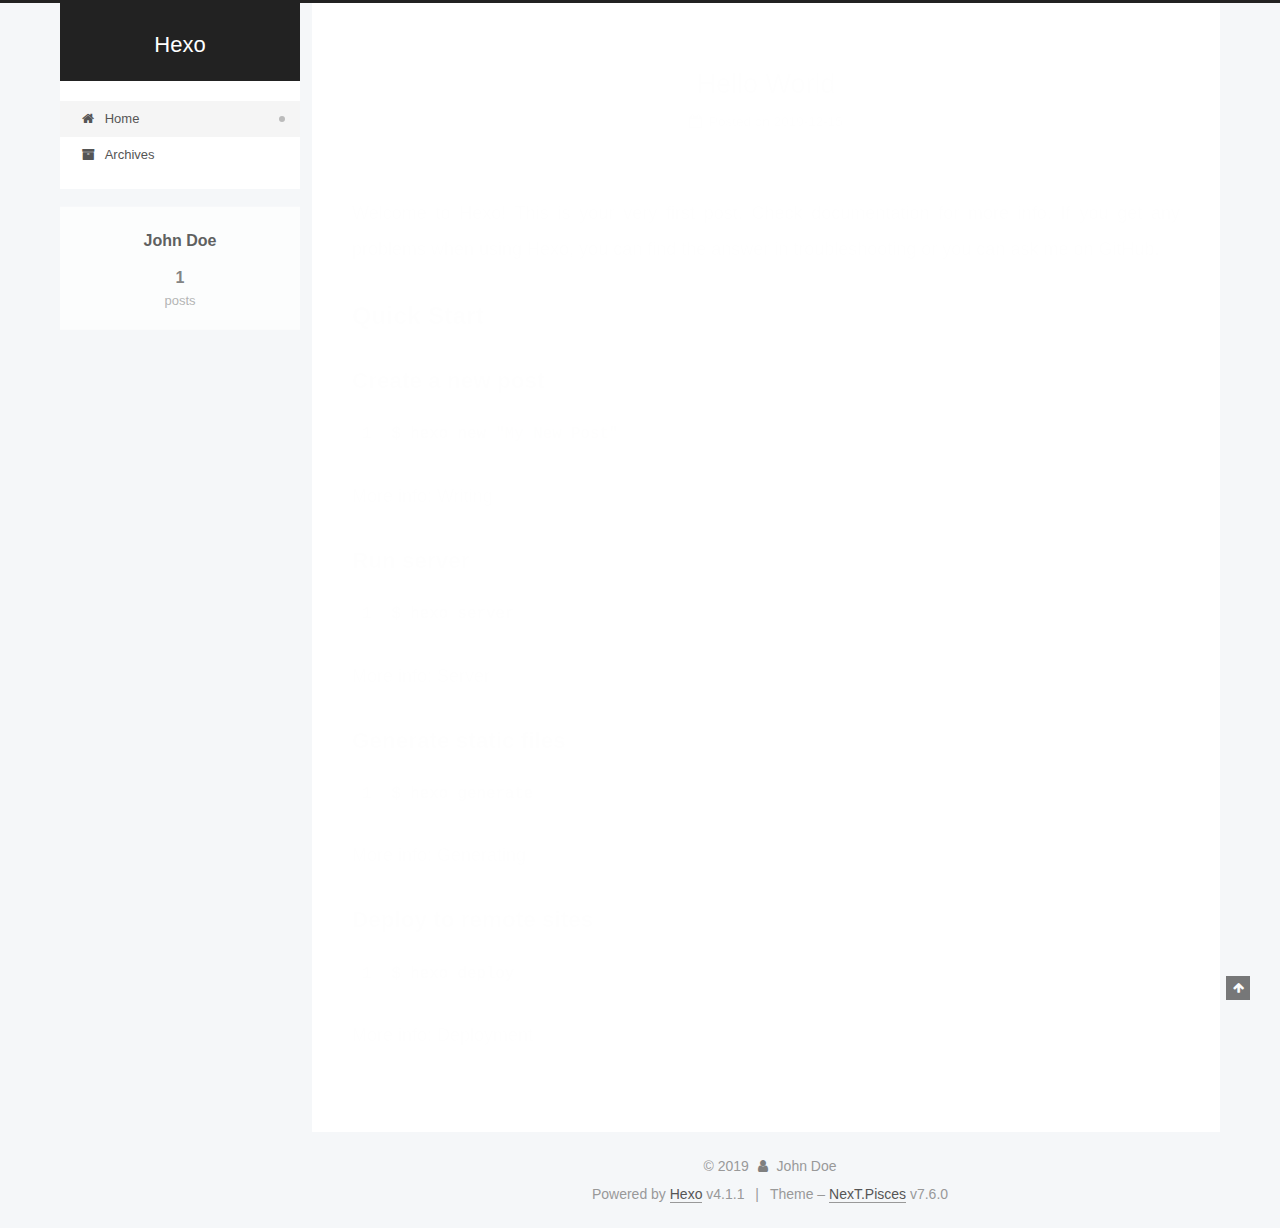
<file: index.html>
<!DOCTYPE html>
<html lang="en">
<head>
  <meta charset="UTF-8">
<meta name="viewport" content="width=device-width, initial-scale=1, maximum-scale=2">
<meta name="theme-color" content="#222">
<meta name="generator" content="Hexo 4.1.1">
  <link rel="apple-touch-icon" sizes="180x180" href="/images/apple-touch-icon-next.png">
  <link rel="icon" type="image/png" sizes="32x32" href="/images/favicon-32x32-next.png">
  <link rel="icon" type="image/png" sizes="16x16" href="/images/favicon-16x16-next.png">
  <link rel="mask-icon" href="/images/logo.svg" color="#222">

<link rel="stylesheet" href="/css/main.css">


<link rel="stylesheet" href="/lib/font-awesome/css/font-awesome.min.css">


<script id="hexo-configurations">
  var NexT = window.NexT || {};
  var CONFIG = {
    hostname: new URL('http://yoursite.com').hostname,
    root: '/',
    scheme: 'Pisces',
    version: '7.6.0',
    exturl: false,
    sidebar: {"position":"left","display":"post","padding":18,"offset":12,"onmobile":false},
    copycode: {"enable":false,"show_result":false,"style":null},
    back2top: {"enable":true,"sidebar":false,"scrollpercent":false},
    bookmark: {"enable":false,"color":"#222","save":"auto"},
    fancybox: false,
    mediumzoom: false,
    lazyload: false,
    pangu: false,
    comments: {"style":"tabs","active":null,"storage":true,"lazyload":false,"nav":null},
    algolia: {
      appID: '',
      apiKey: '',
      indexName: '',
      hits: {"per_page":10},
      labels: {"input_placeholder":"Search for Posts","hits_empty":"We didn't find any results for the search: ${query}","hits_stats":"${hits} results found in ${time} ms"}
    },
    localsearch: {"enable":false,"trigger":"auto","top_n_per_article":1,"unescape":false,"preload":false},
    path: '',
    motion: {"enable":true,"async":false,"transition":{"post_block":"fadeIn","post_header":"slideDownIn","post_body":"slideDownIn","coll_header":"slideLeftIn","sidebar":"slideUpIn"}}
  };
</script>

  <meta property="og:type" content="website">
<meta property="og:title" content="Hexo">
<meta property="og:url" content="http:&#x2F;&#x2F;yoursite.com&#x2F;index.html">
<meta property="og:site_name" content="Hexo">
<meta property="og:locale" content="en_US">
<meta property="article:author" content="John Doe">
<meta name="twitter:card" content="summary">

<link rel="canonical" href="http://yoursite.com/">


<script id="page-configurations">
  // https://hexo.io/docs/variables.html
  CONFIG.page = {
    sidebar: "",
    isHome: true,
    isPost: false
  };
</script>

  <title>Hexo</title>
  






  <noscript>
  <style>
  .use-motion .brand,
  .use-motion .menu-item,
  .sidebar-inner,
  .use-motion .post-block,
  .use-motion .pagination,
  .use-motion .comments,
  .use-motion .post-header,
  .use-motion .post-body,
  .use-motion .collection-header { opacity: initial; }

  .use-motion .site-title,
  .use-motion .site-subtitle {
    opacity: initial;
    top: initial;
  }

  .use-motion .logo-line-before i { left: initial; }
  .use-motion .logo-line-after i { right: initial; }
  </style>
</noscript>

</head>

<body itemscope itemtype="http://schema.org/WebPage">
  <div class="container use-motion">
    <div class="headband"></div>

    <header class="header" itemscope itemtype="http://schema.org/WPHeader">
      <div class="header-inner"><div class="site-brand-container">
  <div class="site-meta">

    <div>
      <a href="/" class="brand" rel="start">
        <span class="logo-line-before"><i></i></span>
        <span class="site-title">Hexo</span>
        <span class="logo-line-after"><i></i></span>
      </a>
    </div>
  </div>

  <div class="site-nav-toggle">
    <div class="toggle" aria-label="Toggle navigation bar">
      <span class="toggle-line toggle-line-first"></span>
      <span class="toggle-line toggle-line-middle"></span>
      <span class="toggle-line toggle-line-last"></span>
    </div>
  </div>
</div>


<nav class="site-nav">
  
  <ul id="menu" class="menu">
        <li class="menu-item menu-item-home">

    <a href="/" rel="section"><i class="fa fa-fw fa-home"></i>Home</a>

  </li>
        <li class="menu-item menu-item-archives">

    <a href="/archives/" rel="section"><i class="fa fa-fw fa-archive"></i>Archives</a>

  </li>
  </ul>

</nav>
</div>
    </header>

    
  <div class="back-to-top">
    <i class="fa fa-arrow-up"></i>
    <span>0%</span>
  </div>


    <main class="main">
      <div class="main-inner">
        <div class="content-wrap">
          

          <div class="content">
            

  <div class="posts-expand">
        
  
  
  <article itemscope itemtype="http://schema.org/Article" class="post-block home" lang="en">
    <link itemprop="mainEntityOfPage" href="http://yoursite.com/2019/12/15/hello-world/">

    <span hidden itemprop="author" itemscope itemtype="http://schema.org/Person">
      <meta itemprop="image" content="/images/avatar.gif">
      <meta itemprop="name" content="John Doe">
      <meta itemprop="description" content="">
    </span>

    <span hidden itemprop="publisher" itemscope itemtype="http://schema.org/Organization">
      <meta itemprop="name" content="Hexo">
    </span>
      <header class="post-header">
        <h1 class="post-title" itemprop="name headline">
          
            <a href="/2019/12/15/hello-world/" class="post-title-link" itemprop="url">Hello World</a>
        </h1>

        <div class="post-meta">
            <span class="post-meta-item">
              <span class="post-meta-item-icon">
                <i class="fa fa-calendar-o"></i>
              </span>
              <span class="post-meta-item-text">Posted on</span>

              <time title="Created: 2019-12-15 15:31:29" itemprop="dateCreated datePublished" datetime="2019-12-15T15:31:29+08:00">2019-12-15</time>
            </span>

          

        </div>
      </header>

    
    
    
    <div class="post-body" itemprop="articleBody">

      
          <p>Welcome to <a href="https://hexo.io/" target="_blank" rel="noopener">Hexo</a>! This is your very first post. Check <a href="https://hexo.io/docs/" target="_blank" rel="noopener">documentation</a> for more info. If you get any problems when using Hexo, you can find the answer in <a href="https://hexo.io/docs/troubleshooting.html" target="_blank" rel="noopener">troubleshooting</a> or you can ask me on <a href="https://github.com/hexojs/hexo/issues" target="_blank" rel="noopener">GitHub</a>.</p>
<h2 id="Quick-Start"><a href="#Quick-Start" class="headerlink" title="Quick Start"></a>Quick Start</h2><h3 id="Create-a-new-post"><a href="#Create-a-new-post" class="headerlink" title="Create a new post"></a>Create a new post</h3><figure class="highlight bash"><table><tr><td class="gutter"><pre><span class="line">1</span><br></pre></td><td class="code"><pre><span class="line">$ hexo new <span class="string">"My New Post"</span></span><br></pre></td></tr></table></figure>

<p>More info: <a href="https://hexo.io/docs/writing.html" target="_blank" rel="noopener">Writing</a></p>
<h3 id="Run-server"><a href="#Run-server" class="headerlink" title="Run server"></a>Run server</h3><figure class="highlight bash"><table><tr><td class="gutter"><pre><span class="line">1</span><br></pre></td><td class="code"><pre><span class="line">$ hexo server</span><br></pre></td></tr></table></figure>

<p>More info: <a href="https://hexo.io/docs/server.html" target="_blank" rel="noopener">Server</a></p>
<h3 id="Generate-static-files"><a href="#Generate-static-files" class="headerlink" title="Generate static files"></a>Generate static files</h3><figure class="highlight bash"><table><tr><td class="gutter"><pre><span class="line">1</span><br></pre></td><td class="code"><pre><span class="line">$ hexo generate</span><br></pre></td></tr></table></figure>

<p>More info: <a href="https://hexo.io/docs/generating.html" target="_blank" rel="noopener">Generating</a></p>
<h3 id="Deploy-to-remote-sites"><a href="#Deploy-to-remote-sites" class="headerlink" title="Deploy to remote sites"></a>Deploy to remote sites</h3><figure class="highlight bash"><table><tr><td class="gutter"><pre><span class="line">1</span><br></pre></td><td class="code"><pre><span class="line">$ hexo deploy</span><br></pre></td></tr></table></figure>

<p>More info: <a href="https://hexo.io/docs/one-command-deployment.html" target="_blank" rel="noopener">Deployment</a></p>

      
    </div>

    
    
    
      <footer class="post-footer">
        <div class="post-eof"></div>
      </footer>
  </article>
  
  
  

  </div>

  



          </div>
          

<script>
  window.addEventListener('tabs:register', () => {
    let activeClass = CONFIG.comments.activeClass;
    if (CONFIG.comments.storage) {
      activeClass = localStorage.getItem('comments_active') || activeClass;
    }
    if (activeClass) {
      let activeTab = document.querySelector(`a[href="#comment-${activeClass}"]`);
      if (activeTab) {
        activeTab.click();
      }
    }
  });
  if (CONFIG.comments.storage) {
    window.addEventListener('tabs:click', event => {
      if (!event.target.matches('.tabs-comment .tab-content .tab-pane')) return;
      let commentClass = event.target.classList[1];
      localStorage.setItem('comments_active', commentClass);
    });
  }
</script>

        </div>
          
  
  <div class="toggle sidebar-toggle">
    <span class="toggle-line toggle-line-first"></span>
    <span class="toggle-line toggle-line-middle"></span>
    <span class="toggle-line toggle-line-last"></span>
  </div>

  <aside class="sidebar">
    <div class="sidebar-inner">

      <ul class="sidebar-nav motion-element">
        <li class="sidebar-nav-toc">
          Table of Contents
        </li>
        <li class="sidebar-nav-overview">
          Overview
        </li>
      </ul>

      <!--noindex-->
      <div class="post-toc-wrap sidebar-panel">
      </div>
      <!--/noindex-->

      <div class="site-overview-wrap sidebar-panel">
        <div class="site-author motion-element" itemprop="author" itemscope itemtype="http://schema.org/Person">
  <p class="site-author-name" itemprop="name">John Doe</p>
  <div class="site-description" itemprop="description"></div>
</div>
<div class="site-state-wrap motion-element">
  <nav class="site-state">
      <div class="site-state-item site-state-posts">
          <a href="/archives/">
        
          <span class="site-state-item-count">1</span>
          <span class="site-state-item-name">posts</span>
        </a>
      </div>
  </nav>
</div>



      </div>

    </div>
  </aside>
  <div id="sidebar-dimmer"></div>


      </div>
    </main>

    <footer class="footer">
      <div class="footer-inner">
        

<div class="copyright">
  
  &copy; 
  <span itemprop="copyrightYear">2019</span>
  <span class="with-love">
    <i class="fa fa-user"></i>
  </span>
  <span class="author" itemprop="copyrightHolder">John Doe</span>
</div>
  <div class="powered-by">Powered by <a href="https://hexo.io/" class="theme-link" rel="noopener" target="_blank">Hexo</a> v4.1.1
  </div>
  <span class="post-meta-divider">|</span>
  <div class="theme-info">Theme – <a href="https://pisces.theme-next.org/" class="theme-link" rel="noopener" target="_blank">NexT.Pisces</a> v7.6.0
  </div>

        








      </div>
    </footer>
  </div>

  
  <script src="/lib/anime.min.js"></script>
  <script src="/lib/velocity/velocity.min.js"></script>
  <script src="/lib/velocity/velocity.ui.min.js"></script>

<script src="/js/utils.js"></script>

<script src="/js/motion.js"></script>


<script src="/js/schemes/pisces.js"></script>


<script src="/js/next-boot.js"></script>




  















  

  

</body>
</html>
</file>
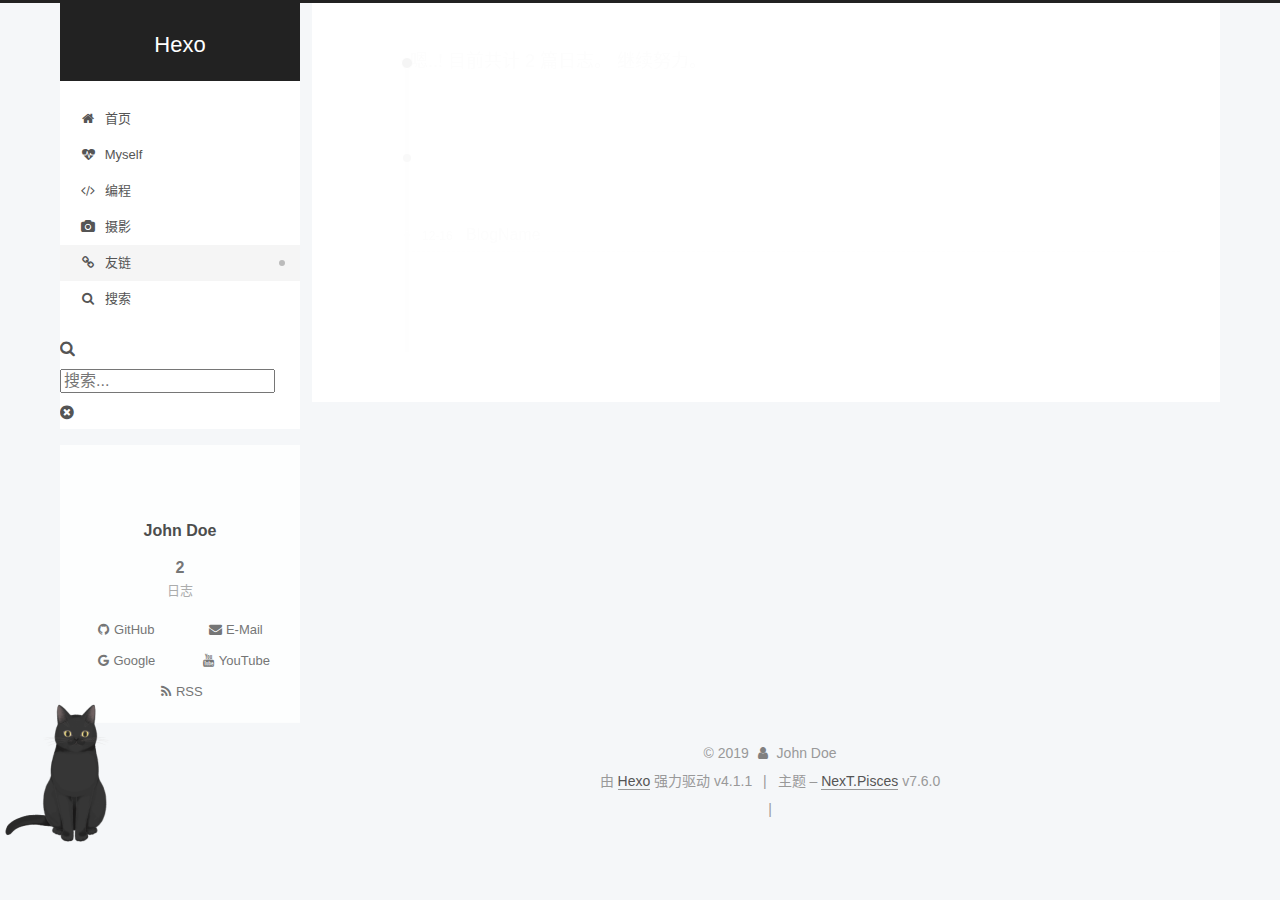
<file: archives/2019/12/index.html>
<!DOCTYPE html>
<html lang="zh-CN">
<head>
  <meta charset="UTF-8">
<meta name="viewport" content="width=device-width, initial-scale=1, maximum-scale=2">
<meta name="theme-color" content="#222">
<meta name="generator" content="Hexo 4.1.1">
  <link rel="apple-touch-icon" sizes="180x180" href="/images/apple-touch-icon-next.png">
  <link rel="icon" type="image/png" sizes="32x32" href="/images/favicon-32x32-next.png">
  <link rel="icon" type="image/png" sizes="16x16" href="/images/favicon-16x16-next.png">
  <link rel="mask-icon" href="/images/logo.svg" color="#222">

<link rel="stylesheet" href="/css/main.css">


<link rel="stylesheet" href="/lib/font-awesome/css/font-awesome.min.css">


<script id="hexo-configurations">
  var NexT = window.NexT || {};
  var CONFIG = {
    hostname: new URL('http://yoursite.com').hostname,
    root: '/',
    scheme: 'Pisces',
    version: '7.6.0',
    exturl: false,
    sidebar: {"position":"left","display":"post","padding":18,"offset":12,"onmobile":false},
    copycode: {"enable":false,"show_result":false,"style":null},
    back2top: {"enable":true,"sidebar":false,"scrollpercent":"ture"},
    bookmark: {"enable":false,"color":"#222","save":"auto"},
    fancybox: false,
    mediumzoom: false,
    lazyload: false,
    pangu: false,
    comments: {"style":"tabs","active":null,"storage":true,"lazyload":false,"nav":null},
    algolia: {
      appID: '',
      apiKey: '',
      indexName: '',
      hits: {"per_page":10},
      labels: {"input_placeholder":"Search for Posts","hits_empty":"We didn't find any results for the search: ${query}","hits_stats":"${hits} results found in ${time} ms"}
    },
    localsearch: {"enable":true,"trigger":"auto","top_n_per_article":1,"unescape":false,"preload":false},
    path: './public/search.xml',
    motion: {"enable":true,"async":false,"transition":{"post_block":"fadeIn","post_header":"slideDownIn","post_body":"slideDownIn","coll_header":"slideLeftIn","sidebar":"slideUpIn"}}
  };
</script>

  <meta property="og:type" content="website">
<meta property="og:title" content="Hexo">
<meta property="og:url" content="http:&#x2F;&#x2F;yoursite.com&#x2F;archives&#x2F;2019&#x2F;12&#x2F;index.html">
<meta property="og:site_name" content="Hexo">
<meta property="og:locale" content="zh_CN">
<meta property="article:author" content="John Doe">
<meta name="twitter:card" content="summary">

<link rel="canonical" href="http://yoursite.com/archives/2019/12/">


<script id="page-configurations">
  // https://hexo.io/docs/variables.html
  CONFIG.page = {
    sidebar: "",
    isHome: false,
    isPost: false
  };
</script>

  <title>归档 | Hexo</title>
  






  <noscript>
  <style>
  .use-motion .brand,
  .use-motion .menu-item,
  .sidebar-inner,
  .use-motion .post-block,
  .use-motion .pagination,
  .use-motion .comments,
  .use-motion .post-header,
  .use-motion .post-body,
  .use-motion .collection-header { opacity: initial; }

  .use-motion .site-title,
  .use-motion .site-subtitle {
    opacity: initial;
    top: initial;
  }

  .use-motion .logo-line-before i { left: initial; }
  .use-motion .logo-line-after i { right: initial; }
  </style>
</noscript>

<link rel="alternate" href="/atom.xml" title="Hexo" type="application/atom+xml">
</head>

<body itemscope itemtype="http://schema.org/WebPage">
  <div class="container use-motion">
    <div class="headband"></div>

    <header class="header" itemscope itemtype="http://schema.org/WPHeader">
      <div class="header-inner"><div class="site-brand-container">
  <div class="site-meta">

    <div>
      <a href="/" class="brand" rel="start">
        <span class="logo-line-before"><i></i></span>
        <span class="site-title">Hexo</span>
        <span class="logo-line-after"><i></i></span>
      </a>
    </div>
  </div>

  <div class="site-nav-toggle">
    <div class="toggle" aria-label="切换导航栏">
      <span class="toggle-line toggle-line-first"></span>
      <span class="toggle-line toggle-line-middle"></span>
      <span class="toggle-line toggle-line-last"></span>
    </div>
  </div>
</div>


<nav class="site-nav">
  
  <ul id="menu" class="menu">
        <li class="menu-item menu-item-home">

    <a href="/" rel="section"><i class="fa fa-fw fa-home"></i>首页</a>

  </li>
        <li class="menu-item menu-item-myself">

    <a href="/Myself/" rel="section"><i class="fa fa-fw fa-heartbeat"></i>Myself</a>

  </li>
        <li class="menu-item menu-item-coding">

    <a href="/tags/" rel="section"><i class="fa fa-fw fa-code"></i>编程</a>

  </li>
        <li class="menu-item menu-item-shoot">

    <a href="/categories/" rel="section"><i class="fa fa-fw fa-camera"></i>摄影</a>

  </li>
        <li class="menu-item menu-item-friend-link">

    <a href="/archives/" rel="section"><i class="fa fa-fw fa-link"></i>友链</a>

  </li>
      <li class="menu-item menu-item-search">
        <a role="button" class="popup-trigger"><i class="fa fa-search fa-fw"></i>搜索
        </a>
      </li>
  </ul>

</nav>
  <div class="site-search">
    <div class="popup search-popup">
    <div class="search-header">
  <span class="search-icon">
    <i class="fa fa-search"></i>
  </span>
  <div class="search-input-container">
    <input autocomplete="off" autocorrect="off" autocapitalize="none"
           placeholder="搜索..." spellcheck="false"
           type="text" id="search-input">
  </div>
  <span class="popup-btn-close">
    <i class="fa fa-times-circle"></i>
  </span>
</div>
<div id="search-result"></div>

</div>
<div class="search-pop-overlay"></div>

  </div>
</div>
    </header>

    
  <div class="back-to-top">
    <i class="fa fa-arrow-up"></i>
    <span>0%</span>
  </div>


    <main class="main">
      <div class="main-inner">
        <div class="content-wrap">
          

          <div class="content">
            

  
  
  
  <div class="post-block">
    <div class="posts-collapse">
      <div class="collection-title">
        <span class="collection-header">嗯..! 目前共计 2 篇日志。 继续努力。</span>
      </div>

      
    <div class="collection-year">
      <h1 class="collection-header">2019</h1>
    </div>

  <article itemscope itemtype="http://schema.org/Article">
    <header class="post-header">

      <div class="post-meta">
        <time itemprop="dateCreated"
              datetime="2019-12-16T10:16:16+08:00"
              content="2019-12-16">
          12-16
        </time>
      </div>

      <h2 class="post-title">
          <a class="post-title-link" href="/2019/12/16/BlogName/" itemprop="url">
            <span itemprop="name">BlogName</span>
          </a>
      </h2>

    </header>
  </article>

  <article itemscope itemtype="http://schema.org/Article">
    <header class="post-header">

      <div class="post-meta">
        <time itemprop="dateCreated"
              datetime="2019-12-15T15:31:29+08:00"
              content="2019-12-15">
          12-15
        </time>
      </div>

      <h2 class="post-title">
          <a class="post-title-link" href="/2019/12/15/hello-world/" itemprop="url">
            <span itemprop="name">Hello World</span>
          </a>
      </h2>

    </header>
  </article>


    </div>
  </div>
  
  
  

  



          </div>
          

<script>
  window.addEventListener('tabs:register', () => {
    let activeClass = CONFIG.comments.activeClass;
    if (CONFIG.comments.storage) {
      activeClass = localStorage.getItem('comments_active') || activeClass;
    }
    if (activeClass) {
      let activeTab = document.querySelector(`a[href="#comment-${activeClass}"]`);
      if (activeTab) {
        activeTab.click();
      }
    }
  });
  if (CONFIG.comments.storage) {
    window.addEventListener('tabs:click', event => {
      if (!event.target.matches('.tabs-comment .tab-content .tab-pane')) return;
      let commentClass = event.target.classList[1];
      localStorage.setItem('comments_active', commentClass);
    });
  }
</script>

        </div>
          
  
  <div class="toggle sidebar-toggle">
    <span class="toggle-line toggle-line-first"></span>
    <span class="toggle-line toggle-line-middle"></span>
    <span class="toggle-line toggle-line-last"></span>
  </div>

  <aside class="sidebar">
    <div class="sidebar-inner">

      <ul class="sidebar-nav motion-element">
        <li class="sidebar-nav-toc">
          文章目录
        </li>
        <li class="sidebar-nav-overview">
          站点概览
        </li>
      </ul>
<iframe frameborder="no" border="0" marginwidth="0" marginheight="0" width=298 height=52 src="//music.163.com/outchain/player?type=0&id=3089484415&auto=1&height=32"></iframe>     <!--noindex-->
      <div class="post-toc-wrap sidebar-panel">
      </div>
      <!--/noindex-->
	  <div class="site-overview-wrap sidebar-panel">
        <div class="site-author motion-element" itemprop="author" itemscope itemtype="http://schema.org/Person">
  <p class="site-author-name" itemprop="name">John Doe</p>
  <div class="site-description" itemprop="description"></div>
</div>
<div class="site-state-wrap motion-element">
  <nav class="site-state">
      <div class="site-state-item site-state-posts">
          <a href="/archives">
          <span class="site-state-item-count">2</span>
          <span class="site-state-item-name">日志</span>
        </a>
      </div>
  </nav>
</div>
  <div class="links-of-author motion-element">
      <span class="links-of-author-item">
        <a href="https://github.com/yourname" title="GitHub → https:&#x2F;&#x2F;github.com&#x2F;yourname" rel="noopener" target="_blank"><i class="fa fa-fw fa-github"></i>GitHub</a>
      </span>
      <span class="links-of-author-item">
        <a href="mailto:yourname@gmail.com" title="E-Mail → mailto:yourname@gmail.com" rel="noopener" target="_blank"><i class="fa fa-fw fa-envelope"></i>E-Mail</a>
      </span>
      <span class="links-of-author-item">
        <a href="https://plus.google.com/yourname" title="Google → https:&#x2F;&#x2F;plus.google.com&#x2F;yourname" rel="noopener" target="_blank"><i class="fa fa-fw fa-google"></i>Google</a>
      </span>
      <span class="links-of-author-item">
        <a href="https://youtube.com/yourname" title="YouTube → https:&#x2F;&#x2F;youtube.com&#x2F;yourname" rel="noopener" target="_blank"><i class="fa fa-fw fa-youtube"></i>YouTube</a>
      </span>
      <span class="links-of-author-item">
        <a href="/atom.xml" title="RSS → &#x2F;atom.xml"><i class="fa fa-fw fa-rss"></i>RSS</a>
      </span>
  </div>



      </div>

    </div>
  </aside>
  <div id="sidebar-dimmer"></div>


      </div>
    </main>

    <footer class="footer">
      <div class="footer-inner">
        

<div class="copyright">
  
  &copy; 
  <span itemprop="copyrightYear">2019</span>
  <span class="with-love">
    <i class="fa fa-user"></i>
  </span>
  <span class="author" itemprop="copyrightHolder">John Doe</span>
</div>
  <div class="powered-by">由 <a href="https://hexo.io/" class="theme-link" rel="noopener" target="_blank">Hexo</a> 强力驱动 v4.1.1
  </div>
  <span class="post-meta-divider">|</span>
  <div class="theme-info">主题 – <a href="https://pisces.theme-next.org/" class="theme-link" rel="noopener" target="_blank">NexT.Pisces</a> v7.6.0
  </div>

        
<div class="busuanzi-count">
  <script async src="https://busuanzi.ibruce.info/busuanzi/2.3/busuanzi.pure.mini.js"></script>
    <span class="post-meta-item" id="busuanzi_container_site_uv" style="display: none;">
      <span class="post-meta-item-icon">
        <i class="fa fa-user"></i>
      </span>
      <span class="site-uv" title="总访客量">
        <span id="busuanzi_value_site_uv"></span>
      </span>
    </span>
    <span class="post-meta-divider">|</span>
    <span class="post-meta-item" id="busuanzi_container_site_pv" style="display: none;">
      <span class="post-meta-item-icon">
        <i class="fa fa-eye"></i>
      </span>
      <span class="site-pv" title="总访问量">
        <span id="busuanzi_value_site_pv"></span>
      </span>
    </span>
</div>








      </div>
    </footer>
  </div>

  
  <script src="/lib/anime.min.js"></script>
  <script src="/lib/velocity/velocity.min.js"></script>
  <script src="/lib/velocity/velocity.ui.min.js"></script>

<script src="/js/utils.js"></script>

<script src="/js/motion.js"></script>


<script src="/js/schemes/pisces.js"></script>


<script src="/js/next-boot.js"></script>




  




  
<script src="/js/local-search.js"></script>













  

  

<script src="/live2dw/lib/L2Dwidget.min.js?094cbace49a39548bed64abff5988b05"></script><script>L2Dwidget.init({"pluginRootPath":"live2dw/","pluginJsPath":"lib/","pluginModelPath":"assets/","tagMode":false,"debug":false,"model":{"jsonPath":"/live2dw/assets/hijiki.model.json"},"display":{"position":"left","width":150,"height":300},"mobile":{"show":true,"scale":0.5},"react":{"opacityDefault":0.7,"opacityOnHover":0.8},"log":false});</script></body>
</html>
</file>
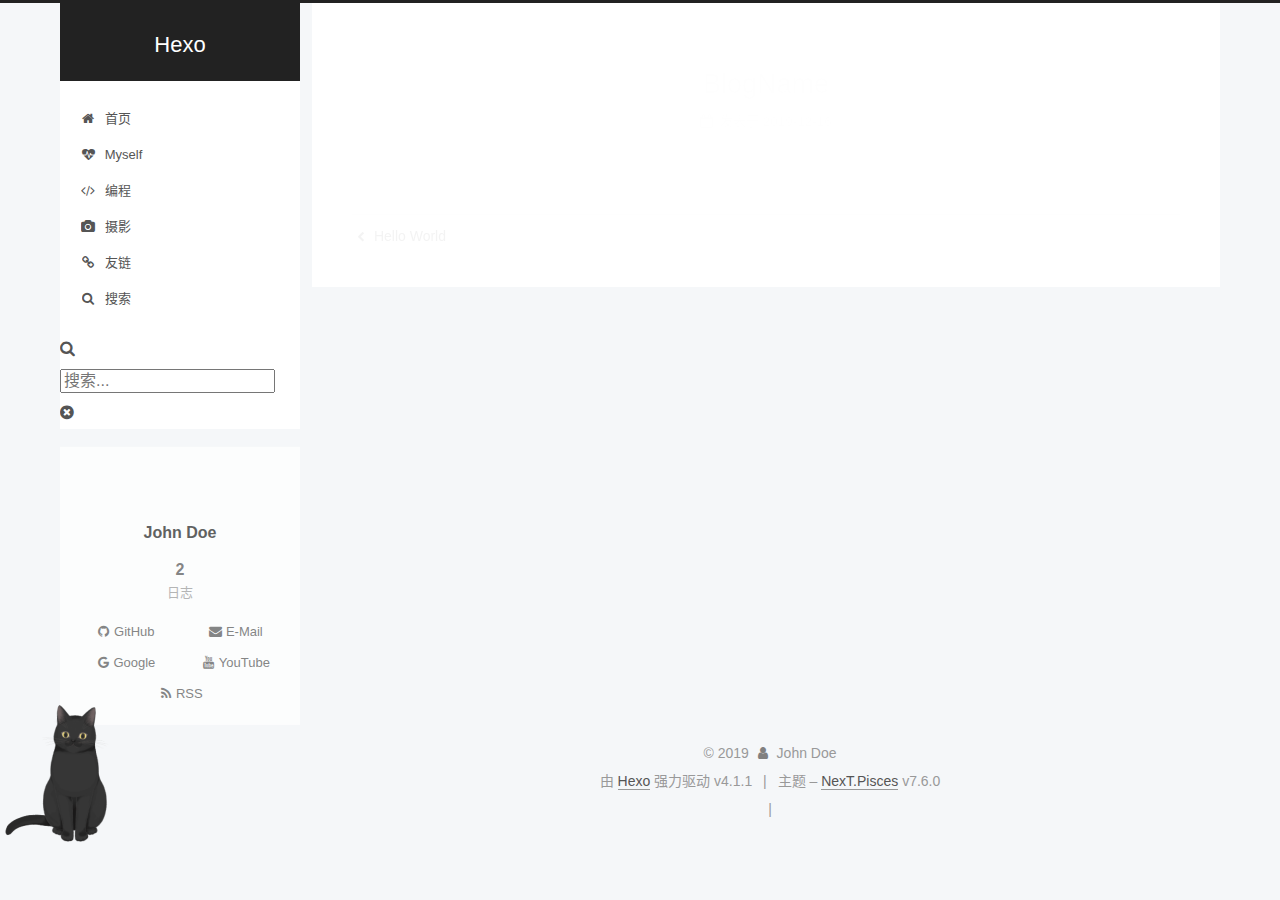
<file: 2019/12/16/BlogName/index.html>
<!DOCTYPE html>
<html lang="zh-CN">
<head>
  <meta charset="UTF-8">
<meta name="viewport" content="width=device-width, initial-scale=1, maximum-scale=2">
<meta name="theme-color" content="#222">
<meta name="generator" content="Hexo 4.1.1">
  <link rel="apple-touch-icon" sizes="180x180" href="/images/apple-touch-icon-next.png">
  <link rel="icon" type="image/png" sizes="32x32" href="/images/favicon-32x32-next.png">
  <link rel="icon" type="image/png" sizes="16x16" href="/images/favicon-16x16-next.png">
  <link rel="mask-icon" href="/images/logo.svg" color="#222">

<link rel="stylesheet" href="/css/main.css">


<link rel="stylesheet" href="/lib/font-awesome/css/font-awesome.min.css">


<script id="hexo-configurations">
  var NexT = window.NexT || {};
  var CONFIG = {
    hostname: new URL('http://yoursite.com').hostname,
    root: '/',
    scheme: 'Pisces',
    version: '7.6.0',
    exturl: false,
    sidebar: {"position":"left","display":"post","padding":18,"offset":12,"onmobile":false},
    copycode: {"enable":false,"show_result":false,"style":null},
    back2top: {"enable":true,"sidebar":false,"scrollpercent":"ture"},
    bookmark: {"enable":false,"color":"#222","save":"auto"},
    fancybox: false,
    mediumzoom: false,
    lazyload: false,
    pangu: false,
    comments: {"style":"tabs","active":null,"storage":true,"lazyload":false,"nav":null},
    algolia: {
      appID: '',
      apiKey: '',
      indexName: '',
      hits: {"per_page":10},
      labels: {"input_placeholder":"Search for Posts","hits_empty":"We didn't find any results for the search: ${query}","hits_stats":"${hits} results found in ${time} ms"}
    },
    localsearch: {"enable":true,"trigger":"auto","top_n_per_article":1,"unescape":false,"preload":false},
    path: './public/search.xml',
    motion: {"enable":true,"async":false,"transition":{"post_block":"fadeIn","post_header":"slideDownIn","post_body":"slideDownIn","coll_header":"slideLeftIn","sidebar":"slideUpIn"}}
  };
</script>

  <meta property="og:type" content="article">
<meta property="og:title" content="BlogName">
<meta property="og:url" content="http:&#x2F;&#x2F;yoursite.com&#x2F;2019&#x2F;12&#x2F;16&#x2F;BlogName&#x2F;index.html">
<meta property="og:site_name" content="Hexo">
<meta property="og:locale" content="zh_CN">
<meta property="article:published_time" content="2019-12-16T02:16:16.000Z">
<meta property="article:modified_time" content="2019-12-16T02:16:16.043Z">
<meta property="article:author" content="John Doe">
<meta name="twitter:card" content="summary">

<link rel="canonical" href="http://yoursite.com/2019/12/16/BlogName/">


<script id="page-configurations">
  // https://hexo.io/docs/variables.html
  CONFIG.page = {
    sidebar: "",
    isHome: false,
    isPost: true
  };
</script>

  <title>BlogName | Hexo</title>
  






  <noscript>
  <style>
  .use-motion .brand,
  .use-motion .menu-item,
  .sidebar-inner,
  .use-motion .post-block,
  .use-motion .pagination,
  .use-motion .comments,
  .use-motion .post-header,
  .use-motion .post-body,
  .use-motion .collection-header { opacity: initial; }

  .use-motion .site-title,
  .use-motion .site-subtitle {
    opacity: initial;
    top: initial;
  }

  .use-motion .logo-line-before i { left: initial; }
  .use-motion .logo-line-after i { right: initial; }
  </style>
</noscript>

<link rel="alternate" href="/atom.xml" title="Hexo" type="application/atom+xml">
</head>

<body itemscope itemtype="http://schema.org/WebPage">
  <div class="container use-motion">
    <div class="headband"></div>

    <header class="header" itemscope itemtype="http://schema.org/WPHeader">
      <div class="header-inner"><div class="site-brand-container">
  <div class="site-meta">

    <div>
      <a href="/" class="brand" rel="start">
        <span class="logo-line-before"><i></i></span>
        <span class="site-title">Hexo</span>
        <span class="logo-line-after"><i></i></span>
      </a>
    </div>
  </div>

  <div class="site-nav-toggle">
    <div class="toggle" aria-label="切换导航栏">
      <span class="toggle-line toggle-line-first"></span>
      <span class="toggle-line toggle-line-middle"></span>
      <span class="toggle-line toggle-line-last"></span>
    </div>
  </div>
</div>


<nav class="site-nav">
  
  <ul id="menu" class="menu">
        <li class="menu-item menu-item-home">

    <a href="/" rel="section"><i class="fa fa-fw fa-home"></i>首页</a>

  </li>
        <li class="menu-item menu-item-myself">

    <a href="/Myself/" rel="section"><i class="fa fa-fw fa-heartbeat"></i>Myself</a>

  </li>
        <li class="menu-item menu-item-coding">

    <a href="/tags/" rel="section"><i class="fa fa-fw fa-code"></i>编程</a>

  </li>
        <li class="menu-item menu-item-shoot">

    <a href="/categories/" rel="section"><i class="fa fa-fw fa-camera"></i>摄影</a>

  </li>
        <li class="menu-item menu-item-friend-link">

    <a href="/archives/" rel="section"><i class="fa fa-fw fa-link"></i>友链</a>

  </li>
      <li class="menu-item menu-item-search">
        <a role="button" class="popup-trigger"><i class="fa fa-search fa-fw"></i>搜索
        </a>
      </li>
  </ul>

</nav>
  <div class="site-search">
    <div class="popup search-popup">
    <div class="search-header">
  <span class="search-icon">
    <i class="fa fa-search"></i>
  </span>
  <div class="search-input-container">
    <input autocomplete="off" autocorrect="off" autocapitalize="none"
           placeholder="搜索..." spellcheck="false"
           type="text" id="search-input">
  </div>
  <span class="popup-btn-close">
    <i class="fa fa-times-circle"></i>
  </span>
</div>
<div id="search-result"></div>

</div>
<div class="search-pop-overlay"></div>

  </div>
</div>
    </header>

    
  <div class="back-to-top">
    <i class="fa fa-arrow-up"></i>
    <span>0%</span>
  </div>


    <main class="main">
      <div class="main-inner">
        <div class="content-wrap">
          

          <div class="content">
            

  <div class="posts-expand">
      
  
  
  <article itemscope itemtype="http://schema.org/Article" class="post-block " lang="zh-CN">
    <link itemprop="mainEntityOfPage" href="http://yoursite.com/2019/12/16/BlogName/">

    <span hidden itemprop="author" itemscope itemtype="http://schema.org/Person">
      <meta itemprop="image" content="/images/avatar.gif">
      <meta itemprop="name" content="John Doe">
      <meta itemprop="description" content="">
    </span>

    <span hidden itemprop="publisher" itemscope itemtype="http://schema.org/Organization">
      <meta itemprop="name" content="Hexo">
    </span>
      <header class="post-header">
        <h1 class="post-title" itemprop="name headline">
          BlogName
        </h1>

        <div class="post-meta">
            <span class="post-meta-item">
              <span class="post-meta-item-icon">
                <i class="fa fa-calendar-o"></i>
              </span>
              <span class="post-meta-item-text">发表于</span>

              <time title="创建时间：2019-12-16 10:16:16" itemprop="dateCreated datePublished" datetime="2019-12-16T10:16:16+08:00">2019-12-16</time>
            </span>

          
            <span class="post-meta-item" title="阅读次数" id="busuanzi_container_page_pv" style="display: none;">
              <span class="post-meta-item-icon">
                <i class="fa fa-eye"></i>
              </span>
              <span class="post-meta-item-text">阅读次数：</span>
              <span id="busuanzi_value_page_pv"></span>
            </span>

        </div>
      </header>

    
    
    
    <div class="post-body" itemprop="articleBody">

      
        
    </div>

    
    
    

      <footer class="post-footer">

        


        
    <div class="post-nav">
      <div class="post-nav-item">
    <a href="/2019/12/15/hello-world/" rel="prev" title="Hello World">
      <i class="fa fa-chevron-left"></i> Hello World
    </a></div>
      <div class="post-nav-item"></div>
    </div>
      </footer>
    
  </article>
  
  
  

  </div>


          </div>
          

<script>
  window.addEventListener('tabs:register', () => {
    let activeClass = CONFIG.comments.activeClass;
    if (CONFIG.comments.storage) {
      activeClass = localStorage.getItem('comments_active') || activeClass;
    }
    if (activeClass) {
      let activeTab = document.querySelector(`a[href="#comment-${activeClass}"]`);
      if (activeTab) {
        activeTab.click();
      }
    }
  });
  if (CONFIG.comments.storage) {
    window.addEventListener('tabs:click', event => {
      if (!event.target.matches('.tabs-comment .tab-content .tab-pane')) return;
      let commentClass = event.target.classList[1];
      localStorage.setItem('comments_active', commentClass);
    });
  }
</script>

        </div>
          
  
  <div class="toggle sidebar-toggle">
    <span class="toggle-line toggle-line-first"></span>
    <span class="toggle-line toggle-line-middle"></span>
    <span class="toggle-line toggle-line-last"></span>
  </div>

  <aside class="sidebar">
    <div class="sidebar-inner">

      <ul class="sidebar-nav motion-element">
        <li class="sidebar-nav-toc">
          文章目录
        </li>
        <li class="sidebar-nav-overview">
          站点概览
        </li>
      </ul>
<iframe frameborder="no" border="0" marginwidth="0" marginheight="0" width=298 height=52 src="//music.163.com/outchain/player?type=0&id=3089484415&auto=1&height=32"></iframe>     <!--noindex-->
      <div class="post-toc-wrap sidebar-panel">
      </div>
      <!--/noindex-->
	  <div class="site-overview-wrap sidebar-panel">
        <div class="site-author motion-element" itemprop="author" itemscope itemtype="http://schema.org/Person">
  <p class="site-author-name" itemprop="name">John Doe</p>
  <div class="site-description" itemprop="description"></div>
</div>
<div class="site-state-wrap motion-element">
  <nav class="site-state">
      <div class="site-state-item site-state-posts">
          <a href="/archives">
          <span class="site-state-item-count">2</span>
          <span class="site-state-item-name">日志</span>
        </a>
      </div>
  </nav>
</div>
  <div class="links-of-author motion-element">
      <span class="links-of-author-item">
        <a href="https://github.com/yourname" title="GitHub → https:&#x2F;&#x2F;github.com&#x2F;yourname" rel="noopener" target="_blank"><i class="fa fa-fw fa-github"></i>GitHub</a>
      </span>
      <span class="links-of-author-item">
        <a href="mailto:yourname@gmail.com" title="E-Mail → mailto:yourname@gmail.com" rel="noopener" target="_blank"><i class="fa fa-fw fa-envelope"></i>E-Mail</a>
      </span>
      <span class="links-of-author-item">
        <a href="https://plus.google.com/yourname" title="Google → https:&#x2F;&#x2F;plus.google.com&#x2F;yourname" rel="noopener" target="_blank"><i class="fa fa-fw fa-google"></i>Google</a>
      </span>
      <span class="links-of-author-item">
        <a href="https://youtube.com/yourname" title="YouTube → https:&#x2F;&#x2F;youtube.com&#x2F;yourname" rel="noopener" target="_blank"><i class="fa fa-fw fa-youtube"></i>YouTube</a>
      </span>
      <span class="links-of-author-item">
        <a href="/atom.xml" title="RSS → &#x2F;atom.xml"><i class="fa fa-fw fa-rss"></i>RSS</a>
      </span>
  </div>



      </div>

    </div>
  </aside>
  <div id="sidebar-dimmer"></div>


      </div>
    </main>

    <footer class="footer">
      <div class="footer-inner">
        

<div class="copyright">
  
  &copy; 
  <span itemprop="copyrightYear">2019</span>
  <span class="with-love">
    <i class="fa fa-user"></i>
  </span>
  <span class="author" itemprop="copyrightHolder">John Doe</span>
</div>
  <div class="powered-by">由 <a href="https://hexo.io/" class="theme-link" rel="noopener" target="_blank">Hexo</a> 强力驱动 v4.1.1
  </div>
  <span class="post-meta-divider">|</span>
  <div class="theme-info">主题 – <a href="https://pisces.theme-next.org/" class="theme-link" rel="noopener" target="_blank">NexT.Pisces</a> v7.6.0
  </div>

        
<div class="busuanzi-count">
  <script async src="https://busuanzi.ibruce.info/busuanzi/2.3/busuanzi.pure.mini.js"></script>
    <span class="post-meta-item" id="busuanzi_container_site_uv" style="display: none;">
      <span class="post-meta-item-icon">
        <i class="fa fa-user"></i>
      </span>
      <span class="site-uv" title="总访客量">
        <span id="busuanzi_value_site_uv"></span>
      </span>
    </span>
    <span class="post-meta-divider">|</span>
    <span class="post-meta-item" id="busuanzi_container_site_pv" style="display: none;">
      <span class="post-meta-item-icon">
        <i class="fa fa-eye"></i>
      </span>
      <span class="site-pv" title="总访问量">
        <span id="busuanzi_value_site_pv"></span>
      </span>
    </span>
</div>








      </div>
    </footer>
  </div>

  
  <script src="/lib/anime.min.js"></script>
  <script src="/lib/velocity/velocity.min.js"></script>
  <script src="/lib/velocity/velocity.ui.min.js"></script>

<script src="/js/utils.js"></script>

<script src="/js/motion.js"></script>


<script src="/js/schemes/pisces.js"></script>


<script src="/js/next-boot.js"></script>




  




  
<script src="/js/local-search.js"></script>













  

  

<script src="/live2dw/lib/L2Dwidget.min.js?094cbace49a39548bed64abff5988b05"></script><script>L2Dwidget.init({"pluginRootPath":"live2dw/","pluginJsPath":"lib/","pluginModelPath":"assets/","tagMode":false,"debug":false,"model":{"jsonPath":"/live2dw/assets/hijiki.model.json"},"display":{"position":"left","width":150,"height":300},"mobile":{"show":true,"scale":0.5},"react":{"opacityDefault":0.7,"opacityOnHover":0.8},"log":false});</script></body>
</html>
</file>
<file: css/main.css>
html {
  line-height: 1.15; /* 1 */
  -webkit-text-size-adjust: 100%; /* 2 */
}
body {
  margin: 0;
}
main {
  display: block;
}
h1 {
  font-size: 2em;
  margin: 0.67em 0;
}
hr {
  box-sizing: content-box; /* 1 */
  height: 0; /* 1 */
  overflow: visible; /* 2 */
}
pre {
  font-family: monospace, monospace; /* 1 */
  font-size: 1em; /* 2 */
}
a {
  background: transparent;
}
abbr[title] {
  border-bottom: none; /* 1 */
  text-decoration: underline; /* 2 */
  text-decoration: underline dotted; /* 2 */
}
b,
strong {
  font-weight: bolder;
}
code,
kbd,
samp {
  font-family: monospace, monospace; /* 1 */
  font-size: 1em; /* 2 */
}
small {
  font-size: 80%;
}
sub,
sup {
  font-size: 75%;
  line-height: 0;
  position: relative;
  vertical-align: baseline;
}
sub {
  bottom: -0.25em;
}
sup {
  top: -0.5em;
}
img {
  border-style: none;
}
button,
input,
optgroup,
select,
textarea {
  font-family: inherit; /* 1 */
  font-size: 100%; /* 1 */
  line-height: 1.15; /* 1 */
  margin: 0; /* 2 */
}
button,
input {
/* 1 */
  overflow: visible;
}
button,
select {
/* 1 */
  text-transform: none;
}
button,
[type='button'],
[type='reset'],
[type='submit'] {
  -webkit-appearance: button;
}
button::-moz-focus-inner,
[type='button']::-moz-focus-inner,
[type='reset']::-moz-focus-inner,
[type='submit']::-moz-focus-inner {
  border-style: none;
  padding: 0;
}
button:-moz-focusring,
[type='button']:-moz-focusring,
[type='reset']:-moz-focusring,
[type='submit']:-moz-focusring {
  outline: 1px dotted ButtonText;
}
fieldset {
  padding: 0.35em 0.75em 0.625em;
}
legend {
  box-sizing: border-box; /* 1 */
  color: inherit; /* 2 */
  display: table; /* 1 */
  max-width: 100%; /* 1 */
  padding: 0; /* 3 */
  white-space: normal; /* 1 */
}
progress {
  vertical-align: baseline;
}
textarea {
  overflow: auto;
}
[type='checkbox'],
[type='radio'] {
  box-sizing: border-box; /* 1 */
  padding: 0; /* 2 */
}
[type='number']::-webkit-inner-spin-button,
[type='number']::-webkit-outer-spin-button {
  height: auto;
}
[type='search'] {
  outline-offset: -2px; /* 2 */
  -webkit-appearance: textfield; /* 1 */
}
[type='search']::-webkit-search-decoration {
  -webkit-appearance: none;
}
::-webkit-file-upload-button {
  font: inherit; /* 2 */
  -webkit-appearance: button; /* 1 */
}
details {
  display: block;
}
summary {
  display: list-item;
}
template {
  display: none;
}
[hidden] {
  display: none;
}
::selection {
  background: #262a30;
  color: #fff;
}
html,
body {
  height: 100%;
}
body {
  background: #f5f7f9;
  color: #555;
  font-family: 'Lato', "PingFang SC", "Microsoft YaHei", sans-serif;
  font-size: 1em;
  line-height: 2;
}
@media (max-width: 991px) {
  body {
    padding-left: 0 !important;
    padding-right: 0 !important;
  }
}
h1,
h2,
h3,
h4,
h5,
h6 {
  font-family: 'Lato', "PingFang SC", "Microsoft YaHei", sans-serif;
  font-weight: bold;
  line-height: 1.5;
  margin: 20px 0 15px;
}
h1 {
  font-size: 1.5em;
}
h2 {
  font-size: 1.375em;
}
h3 {
  font-size: 1.25em;
}
h4 {
  font-size: 1.125em;
}
h5 {
  font-size: 1em;
}
h6 {
  font-size: 0.875em;
}
p {
  margin: 0 0 20px 0;
}
a,
span.exturl {
  border-bottom: 1px solid #999;
  color: #555;
  outline: 0;
  text-decoration: none;
  overflow-wrap: break-word;
  word-wrap: break-word;
  cursor: pointer;
}
a:hover,
span.exturl:hover {
  border-bottom-color: #222;
  color: #222;
}
iframe,
img,
video {
  display: block;
  margin-left: auto;
  margin-right: auto;
  max-width: 100%;
}
hr {
  background-color: #ddd;
  background-image: repeating-linear-gradient(-45deg, #fff, #fff 4px, transparent 4px, transparent 8px);
  border: 0;
  height: 3px;
  margin: 40px 0;
}
blockquote {
  border-left: 4px solid #ddd;
  color: #666;
  margin: 0;
  padding: 0 15px;
}
blockquote cite::before {
  content: '-';
  padding: 0 5px;
}
dt {
  font-weight: 700;
}
dd {
  margin: 0;
  padding: 0;
}
kbd {
  background-color: #f5f5f5;
  background-image: linear-gradient(#eee, #fff, #eee);
  border: 1px solid #ccc;
  border-radius: 0.2em;
  box-shadow: 0.1em 0.1em 0.2em rgba(0,0,0,0.1);
  font-family: inherit;
  padding: 0.1em 0.3em;
  white-space: nowrap;
}
.table-container {
  -webkit-overflow-scrolling: touch;
  overflow: auto;
}
table {
  border-collapse: collapse;
  border-spacing: 0;
  font-size: 0.875em;
  margin: 0 0 20px 0;
  width: 100%;
}
tbody tr:nth-of-type(odd) {
  background: #f9f9f9;
}
tbody tr:hover {
  background: #f5f5f5;
}
caption,
th,
td {
  font-weight: normal;
  padding: 8px;
  text-align: left;
  vertical-align: middle;
}
th,
td {
  border: 1px solid #ddd;
  border-bottom: 3px solid #ddd;
}
th {
  font-weight: 700;
  padding-bottom: 10px;
}
td {
  border-bottom-width: 1px;
}
.btn {
  background: #fff;
  border: 2px solid #555;
  border-radius: 2px;
  color: #555;
  display: inline-block;
  font-size: 0.875em;
  line-height: 2;
  padding: 0 20px;
  text-decoration: none;
  transition-property: background-color;
  transition-delay: 0s;
  transition-duration: 0.2s;
  transition-timing-function: ease-in-out;
}
.btn:hover {
  background: #222;
  border-color: #222;
  color: #fff;
}
.btn + .btn {
  margin: 0 0 8px 8px;
}
.btn .fa-fw {
  text-align: left;
  width: 1.285714285714286em;
}
.toggle {
  line-height: 0;
}
.toggle .toggle-line {
  background: #fff;
  display: inline-block;
  height: 2px;
  left: 0;
  position: relative;
  top: 0;
  transition: all 0.4s;
  vertical-align: top;
  width: 100%;
}
.toggle .toggle-line:not(:first-child) {
  margin-top: 3px;
}
.toggle.toggle-arrow .toggle-line-first {
  left: 50%;
  top: 2px;
  transform: rotate(45deg);
  width: 50%;
}
.toggle.toggle-arrow .toggle-line-middle {
  left: 2px;
  width: 90%;
}
.toggle.toggle-arrow .toggle-line-last {
  left: 50%;
  top: -2px;
  transform: rotate(-45deg);
  width: 50%;
}
.toggle.toggle-close .toggle-line-first {
  transform: rotate(-45deg);
  top: 5px;
}
.toggle.toggle-close .toggle-line-middle {
  opacity: 0;
}
.toggle.toggle-close .toggle-line-last {
  transform: rotate(45deg);
  top: -5px;
}
.highlight,
pre {
  background: #f7f7f7;
  color: #4d4d4c;
  line-height: 1.6;
  margin: 0 auto 20px;
}
pre,
code {
  font-family: consolas, Menlo, monospace, "PingFang SC", "Microsoft YaHei";
}
code {
  background: #eee;
  border-radius: 3px;
  color: #555;
  padding: 2px 4px;
  overflow-wrap: break-word;
  word-wrap: break-word;
}
.highlight *::selection {
  background: #d6d6d6;
}
.highlight pre {
  border: 0;
  margin: 0;
  padding: 10px 0;
}
.highlight table {
  border: 0;
  margin: 0;
  width: auto;
}
.highlight td {
  border: 0;
  padding: 0;
}
.highlight figcaption {
  background: #eee;
  color: #4d4d4c;
  font-size: 0.875em;
  line-height: 1.2;
  padding: 0.5em;
}
.highlight figcaption::before,
.highlight figcaption::after {
  content: ' ';
  display: table;
}
.highlight figcaption::after {
  clear: both;
}
.highlight figcaption a {
  color: #4d4d4c;
  float: right;
}
.highlight figcaption a:hover {
  border-bottom-color: #4d4d4c;
}
.highlight .gutter {
  -moz-user-select: none;
  -ms-user-select: none;
  -webkit-user-select: none;
  user-select: none;
}
.highlight .gutter pre {
  background: #eff2f3;
  color: #869194;
  padding-left: 10px;
  padding-right: 10px;
  text-align: right;
}
.highlight .code pre {
  background: #f7f7f7;
  padding-left: 10px;
  width: 100%;
}
.gist table {
  width: auto;
}
.gist table td {
  border: 0;
}
pre {
  overflow: auto;
  padding: 10px;
}
pre code {
  background: none;
  color: #4d4d4c;
  font-size: 0.875em;
  padding: 0;
  text-shadow: none;
}
pre .deletion {
  background: #fdd;
}
pre .addition {
  background: #dfd;
}
pre .meta {
  color: #eab700;
  -moz-user-select: none;
  -ms-user-select: none;
  -webkit-user-select: none;
  user-select: none;
}
pre .comment {
  color: #8e908c;
}
pre .variable,
pre .attribute,
pre .tag,
pre .name,
pre .regexp,
pre .ruby .constant,
pre .xml .tag .title,
pre .xml .pi,
pre .xml .doctype,
pre .html .doctype,
pre .css .id,
pre .css .class,
pre .css .pseudo {
  color: #c82829;
}
pre .number,
pre .preprocessor,
pre .built_in,
pre .builtin-name,
pre .literal,
pre .params,
pre .constant,
pre .command {
  color: #f5871f;
}
pre .ruby .class .title,
pre .css .rules .attribute,
pre .string,
pre .symbol,
pre .value,
pre .inheritance,
pre .header,
pre .ruby .symbol,
pre .xml .cdata,
pre .special,
pre .formula {
  color: #718c00;
}
pre .title,
pre .css .hexcolor {
  color: #3e999f;
}
pre .function,
pre .python .decorator,
pre .python .title,
pre .ruby .function .title,
pre .ruby .title .keyword,
pre .perl .sub,
pre .javascript .title,
pre .coffeescript .title {
  color: #4271ae;
}
pre .keyword,
pre .javascript .function {
  color: #8959a8;
}
.blockquote-center {
  border-left: none;
  margin: 40px 0;
  padding: 0;
  position: relative;
  text-align: center;
}
.blockquote-center::before,
.blockquote-center::after {
  background-repeat: no-repeat;
  background-size: 22px 22px;
  content: ' ';
  display: block;
  height: 24px;
  opacity: 0.2;
  position: absolute;
  width: 100%;
}
.blockquote-center::before {
  background-image: url("../images/quote-l.svg");
  background-position: 0 -6px;
  border-top: 1px solid #ccc;
  top: -20px;
}
.blockquote-center::after {
  background-image: url("../images/quote-r.svg");
  background-position: 100% 8px;
  border-bottom: 1px solid #ccc;
  bottom: -20px;
}
.blockquote-center p,
.blockquote-center div {
  text-align: center;
}
.post-body .group-picture img {
  margin: 0 auto;
  padding: 0 3px;
}
.group-picture-row {
  margin-bottom: 6px;
  overflow: hidden;
}
.group-picture-column {
  float: left;
  margin-bottom: 10px;
}
.post-body .label {
  display: inline;
  padding: 0 2px;
}
.post-body .label.default {
  background: #f0f0f0;
}
.post-body .label.primary {
  background: #efe6f7;
}
.post-body .label.info {
  background: #e5f2f8;
}
.post-body .label.success {
  background: #e7f4e9;
}
.post-body .label.warning {
  background: #fcf6e1;
}
.post-body .label.danger {
  background: #fae8eb;
}
.post-body .tabs {
  margin-bottom: 20px;
}
.post-body .tabs,
.tabs-comment {
  display: block;
  padding-top: 10px;
  position: relative;
}
.post-body .tabs ul.nav-tabs,
.tabs-comment ul.nav-tabs {
  display: flex;
  flex-wrap: wrap;
  margin: 0;
  margin-bottom: -1px;
  padding: 0;
}
@media (max-width: 413px) {
  .post-body .tabs ul.nav-tabs,
  .tabs-comment ul.nav-tabs {
    display: block;
    margin-bottom: 5px;
  }
}
.post-body .tabs ul.nav-tabs li.tab,
.tabs-comment ul.nav-tabs li.tab {
  background: #fff;
  border-bottom: 1px solid #ddd;
  border-left: 1px solid transparent;
  border-right: 1px solid transparent;
  border-top: 3px solid transparent;
  flex-grow: 1;
  list-style-type: none;
  border-radius: 0 0 0 0;
}
@media (max-width: 413px) {
  .post-body .tabs ul.nav-tabs li.tab,
  .tabs-comment ul.nav-tabs li.tab {
    border-bottom: 1px solid transparent;
    border-left: 3px solid transparent;
    border-right: 1px solid transparent;
    border-top: 1px solid transparent;
  }
}
@media (max-width: 413px) {
  .post-body .tabs ul.nav-tabs li.tab,
  .tabs-comment ul.nav-tabs li.tab {
    border-radius: 0;
  }
}
.post-body .tabs ul.nav-tabs li.tab a,
.tabs-comment ul.nav-tabs li.tab a {
  border-bottom: initial;
  display: block;
  line-height: 1.8;
  outline: 0;
  padding: 0.25em 0.75em;
  text-align: center;
  transition-delay: 0s;
  transition-duration: 0.2s;
  transition-timing-function: ease-out;
}
.post-body .tabs ul.nav-tabs li.tab a i,
.tabs-comment ul.nav-tabs li.tab a i {
  width: 1.285714285714286em;
}
.post-body .tabs ul.nav-tabs li.tab.active,
.tabs-comment ul.nav-tabs li.tab.active {
  border-bottom: 1px solid transparent;
  border-left: 1px solid #ddd;
  border-right: 1px solid #ddd;
  border-top: 3px solid #fc6423;
}
@media (max-width: 413px) {
  .post-body .tabs ul.nav-tabs li.tab.active,
  .tabs-comment ul.nav-tabs li.tab.active {
    border-bottom: 1px solid #ddd;
    border-left: 3px solid #fc6423;
    border-right: 1px solid #ddd;
    border-top: 1px solid #ddd;
  }
}
.post-body .tabs ul.nav-tabs li.tab.active a,
.tabs-comment ul.nav-tabs li.tab.active a {
  color: #555;
  cursor: default;
}
.post-body .tabs .tab-content .tab-pane,
.tabs-comment .tab-content .tab-pane {
  border: 1px solid #ddd;
  padding: 20px 20px 0 20px;
  border-radius: 0;
}
.post-body .tabs .tab-content .tab-pane:not(.active),
.tabs-comment .tab-content .tab-pane:not(.active) {
  display: none;
}
.post-body .tabs .tab-content .tab-pane.active,
.tabs-comment .tab-content .tab-pane.active {
  display: block;
}
.post-body .tabs .tab-content .tab-pane.active:nth-of-type(1),
.tabs-comment .tab-content .tab-pane.active:nth-of-type(1) {
  border-radius: 0 0 0 0;
}
@media (max-width: 413px) {
  .post-body .tabs .tab-content .tab-pane.active:nth-of-type(1),
  .tabs-comment .tab-content .tab-pane.active:nth-of-type(1) {
    border-radius: 0;
  }
}
.post-body .note {
  border-radius: 3px;
  margin-bottom: 20px;
  padding: 15px;
  position: relative;
  border: 1px solid #eee;
  border-left-width: 5px;
}
.post-body .note h2,
.post-body .note h3,
.post-body .note h4,
.post-body .note h5,
.post-body .note h6 {
  margin-top: 0;
  border-bottom: initial;
  margin-bottom: 0;
  padding-top: 0;
}
.post-body .note p:first-child,
.post-body .note ul:first-child,
.post-body .note ol:first-child,
.post-body .note table:first-child,
.post-body .note pre:first-child,
.post-body .note blockquote:first-child,
.post-body .note img:first-child {
  margin-top: 0;
}
.post-body .note p:last-child,
.post-body .note ul:last-child,
.post-body .note ol:last-child,
.post-body .note table:last-child,
.post-body .note pre:last-child,
.post-body .note blockquote:last-child,
.post-body .note img:last-child {
  margin-bottom: 0;
}
.post-body .note.default {
  border-left-color: #777;
}
.post-body .note.default h2,
.post-body .note.default h3,
.post-body .note.default h4,
.post-body .note.default h5,
.post-body .note.default h6 {
  color: #777;
}
.post-body .note.primary {
  border-left-color: #6f42c1;
}
.post-body .note.primary h2,
.post-body .note.primary h3,
.post-body .note.primary h4,
.post-body .note.primary h5,
.post-body .note.primary h6 {
  color: #6f42c1;
}
.post-body .note.info {
  border-left-color: #428bca;
}
.post-body .note.info h2,
.post-body .note.info h3,
.post-body .note.info h4,
.post-body .note.info h5,
.post-body .note.info h6 {
  color: #428bca;
}
.post-body .note.success {
  border-left-color: #5cb85c;
}
.post-body .note.success h2,
.post-body .note.success h3,
.post-body .note.success h4,
.post-body .note.success h5,
.post-body .note.success h6 {
  color: #5cb85c;
}
.post-body .note.warning {
  border-left-color: #f0ad4e;
}
.post-body .note.warning h2,
.post-body .note.warning h3,
.post-body .note.warning h4,
.post-body .note.warning h5,
.post-body .note.warning h6 {
  color: #f0ad4e;
}
.post-body .note.danger {
  border-left-color: #d9534f;
}
.post-body .note.danger h2,
.post-body .note.danger h3,
.post-body .note.danger h4,
.post-body .note.danger h5,
.post-body .note.danger h6 {
  color: #d9534f;
}
.pagination .prev,
.pagination .next,
.pagination .page-number,
.pagination .space {
  display: inline-block;
  margin: 0 10px;
  padding: 0 11px;
  position: relative;
  top: -1px;
}
@media (max-width: 767px) {
  .pagination .prev,
  .pagination .next,
  .pagination .page-number,
  .pagination .space {
    margin: 0 5px;
  }
}
.pagination {
  border-top: 1px solid #eee;
  margin: 120px 0 0;
  text-align: center;
}
.pagination .prev,
.pagination .next,
.pagination .page-number {
  border-bottom: 0;
  border-top: 1px solid #eee;
  transition-property: border-color;
  transition-delay: 0s;
  transition-duration: 0.2s;
  transition-timing-function: ease-in-out;
}
.pagination .prev:hover,
.pagination .next:hover,
.pagination .page-number:hover {
  border-top-color: #222;
}
.pagination .space {
  margin: 0;
  padding: 0;
}
.pagination .prev {
  margin-left: 0;
}
.pagination .next {
  margin-right: 0;
}
.pagination .page-number.current {
  background: #ccc;
  border-top-color: #ccc;
  color: #fff;
}
@media (max-width: 767px) {
  .pagination {
    border-top: none;
  }
  .pagination .prev,
  .pagination .next,
  .pagination .page-number {
    border-bottom: 1px solid #eee;
    border-top: 0;
    margin-bottom: 10px;
    padding: 0 10px;
  }
  .pagination .prev:hover,
  .pagination .next:hover,
  .pagination .page-number:hover {
    border-bottom-color: #222;
  }
}
.comments {
  margin: 60px 20px 0;
  overflow: hidden;
}
.comment-button-group {
  display: flex;
  flex-wrap: wrap-reverse;
  justify-content: center;
  margin: 1em 0;
}
.comment-button-group .comment-button {
  margin: 0.1em 0.2em;
}
.comment-button-group .comment-button.active {
  background: #222;
  border-color: #222;
  color: #fff;
}
.comment-position {
  display: none;
}
.comment-position.active {
  display: block;
}
.tabs-comment {
  background: #fff;
  margin-top: 4em;
  padding-top: 0;
}
.tabs-comment .comments {
  border: 0;
  box-shadow: none;
  margin-top: 0;
  padding-top: 0;
}
.container {
  min-height: 100%;
  position: relative;
}
.main-inner {
  margin: 0 auto;
  width: calc(100% - 20px);
}
@media (min-width: 1200px) {
  .main-inner {
    width: 1160px;
  }
}
@media (min-width: 1600px) {
  .main-inner {
    width: 73%;
  }
}
.header {
  background: transparent;
}
.header-inner {
  margin: 0 auto;
  position: relative;
  width: calc(100% - 20px);
}
@media (min-width: 1200px) {
  .header-inner {
    width: 1160px;
  }
}
@media (min-width: 1600px) {
  .header-inner {
    width: 73%;
  }
}
.headband {
  background: #222;
  height: 3px;
}
.site-meta {
  margin: 0;
  text-align: center;
}
@media (max-width: 767px) {
  .site-meta {
    text-align: center;
  }
}
.brand {
  background: #222;
  border-bottom: none;
  color: #fff;
  display: inline-block;
  line-height: 1.375em;
  padding: 0 40px;
  position: relative;
}
.brand:hover {
  color: #fff;
}
.site-title {
  display: inline-block;
  font-family: 'Lato', "PingFang SC", "Microsoft YaHei", sans-serif;
  font-size: 1.375em;
  font-weight: normal;
  line-height: 1.5;
  vertical-align: top;
}
.site-subtitle {
  color: #ddd;
  font-size: 0.8125em;
  margin-top: 10px;
}
.use-motion .brand {
  opacity: 0;
}
.use-motion .site-title,
.use-motion .site-subtitle,
.use-motion .custom-logo-image {
  opacity: 0;
  position: relative;
  top: -10px;
}
.site-nav-toggle {
  display: none;
  left: 10px;
  position: absolute;
}
@media (max-width: 767px) {
  .site-nav-toggle {
    display: block;
  }
}
.site-nav-toggle .toggle {
  background: transparent;
  border: 0;
  margin-top: 2px;
  padding: 10px;
  width: 22px;
}
.site-nav-toggle .toggle .toggle-line {
  background: #555;
  border-radius: 1px;
}
.site-nav {
  display: block;
}
@media (max-width: 767px) {
  .site-nav {
    clear: both;
    display: none;
  }
}
.site-nav.site-nav-on {
  display: block;
}
.menu {
  margin-top: 20px;
  padding-left: 0;
  text-align: center;
}
.menu-item {
  display: inline-block;
  list-style: none;
  margin: 0 10px;
}
@media (max-width: 767px) {
  .menu-item {
    margin-top: 10px;
  }
}
.menu-item a,
.menu-item span.exturl {
  border-bottom: 0;
  display: block;
  font-size: 0.8125em;
  transition-property: border-color;
  transition-delay: 0s;
  transition-duration: 0.2s;
  transition-timing-function: ease-in-out;
}
@media (hover: none) {
  .menu-item a:hover,
  .menu-item span.exturl:hover {
    border-bottom-color: transparent !important;
  }
}
.menu-item .fa {
  margin-right: 8px;
}
.menu-item .badge {
  display: inline-block;
  font-weight: 700;
  line-height: 1;
  margin-left: 0.35em;
  margin-top: 0.35em;
  text-align: center;
  white-space: nowrap;
}
@media (max-width: 767px) {
  .menu-item .badge {
    float: right;
    margin-left: 0;
  }
}
.use-motion .menu-item {
  opacity: 0;
}
.sidebar {
  background: #222;
  bottom: 0;
  box-shadow: inset 0 2px 6px #000;
  position: fixed;
  top: 0;
  z-index: 1200;
}
.sidebar a,
.sidebar span.exturl {
  border-bottom-color: #555;
  color: #999;
}
.sidebar a:hover,
.sidebar span.exturl:hover {
  border-bottom-color: #eee;
  color: #eee;
}
@media (max-width: 991px) {
  .sidebar {
    display: none;
  }
}
.sidebar-inner {
  color: #999;
  padding: 18px 10px;
  text-align: center;
}
.site-overview-wrap {
  overflow-x: hidden;
  overflow-y: auto;
}
.cc-license {
  margin-top: 10px;
  text-align: center;
}
.cc-license .cc-opacity {
  border-bottom: none;
  opacity: 0.7;
}
.cc-license .cc-opacity:hover {
  opacity: 0.9;
}
.cc-license img {
  display: inline-block;
}
.site-author-image {
  border: 1px solid #eee;
  display: block;
  height: auto;
  margin: 0 auto;
  max-width: 120px;
  padding: 2px;
}
.site-author-name {
  color: #222;
  font-weight: 600;
  margin: 0;
  text-align: center;
}
.site-description {
  color: #999;
  font-size: 0.8125em;
  margin-top: 0;
  text-align: center;
}
.links-of-author {
  margin-top: 15px;
}
.links-of-author a,
.links-of-author span.exturl {
  border-bottom-color: #555;
  display: inline-block;
  font-size: 0.8125em;
  margin-bottom: 10px;
  margin-right: 10px;
  vertical-align: middle;
}
.links-of-author a::before,
.links-of-author span.exturl::before {
  background: #452e1c;
  border-radius: 50%;
  content: ' ';
  display: inline-block;
  height: 4px;
  margin-right: 3px;
  vertical-align: middle;
  width: 4px;
}
.sidebar-button {
  margin-top: 15px;
}
.sidebar-button a {
  border: 1px solid #fc6423;
  border-radius: 4px;
  color: #fc6423;
  display: inline-block;
  padding: 0 15px;
}
.sidebar-button a .fa {
  margin-right: 5px;
}
.sidebar-button a:hover {
  background: #fc6423;
  border: 1px solid #fc6423;
  color: #fff;
}
.sidebar-button a:hover .fa {
  color: #fff;
}
.links-of-blogroll {
  font-size: 0.8125em;
  margin-top: 10px;
}
.links-of-blogroll-title {
  font-size: 0.875em;
  font-weight: 600;
  margin-top: 0;
}
.links-of-blogroll-list {
  list-style: none;
  margin: 0;
  padding: 0;
}
.links-of-blogroll-item {
  padding: 2px 10px;
}
.links-of-blogroll-item a,
.links-of-blogroll-item span.exturl {
  box-sizing: border-box;
  display: inline-block;
  max-width: 280px;
  overflow: hidden;
  text-overflow: ellipsis;
  white-space: nowrap;
}
#sidebar-dimmer {
  display: none;
}
@media (max-width: 767px) {
  #sidebar-dimmer {
    background: #000;
    display: block;
    height: 100%;
    left: 100%;
    opacity: 0;
    position: fixed;
    top: 0;
    width: 100%;
    z-index: 1100;
  }
  .sidebar-active + #sidebar-dimmer {
    opacity: 0.7;
    transform: translateX(-100%);
    transition: opacity 0.5s;
  }
}
.sidebar-nav {
  margin: 0;
  padding-bottom: 20px;
  padding-left: 0;
}
.sidebar-nav li {
  border-bottom: 1px solid transparent;
  color: #555;
  cursor: pointer;
  display: inline-block;
  font-size: 0.875em;
}
.sidebar-nav li.sidebar-nav-overview {
  margin-left: 10px;
}
.sidebar-nav li:hover {
  color: #fc6423;
}
.sidebar-nav .sidebar-nav-active {
  border-bottom-color: #fc6423;
  color: #fc6423;
}
.sidebar-nav .sidebar-nav-active:hover {
  color: #fc6423;
}
.sidebar-panel {
  display: none;
}
.sidebar-panel-active {
  display: block;
}
.sidebar-toggle {
  background: #222;
  bottom: 45px;
  cursor: pointer;
  height: 14px;
  left: 30px;
  padding: 5px;
  position: fixed;
  width: 14px;
  z-index: 1300;
}
@media (max-width: 991px) {
  .sidebar-toggle {
    left: 20px;
    opacity: 0.8;
    display: none;
  }
}
.sidebar-toggle:hover .toggle-line {
  background: #fc6423;
}
.post-toc-wrap {
  overflow-x: hidden;
  overflow-y: auto;
}
.post-toc {
  font-size: 0.875em;
}
.post-toc ol {
  list-style: none;
  margin: 0;
  padding: 0 2px 5px 10px;
  text-align: left;
}
.post-toc ol > ol {
  padding-left: 0;
}
.post-toc ol a {
  border-bottom-color: #ccc;
  color: #666;
  transition-property: all;
  transition-delay: 0s;
  transition-duration: 0.2s;
  transition-timing-function: ease-in-out;
}
.post-toc ol a:hover {
  border-bottom-color: #000;
  color: #000;
}
.post-toc .nav-item {
  line-height: 1.8;
  overflow: hidden;
  text-overflow: ellipsis;
  white-space: nowrap;
}
.post-toc .nav .nav-child {
  display: none;
}
.post-toc .nav .active > .nav-child {
  display: block;
}
.post-toc .nav .active-current > .nav-child {
  display: block;
}
.post-toc .nav .active-current > .nav-child > .nav-item {
  display: block;
}
.post-toc .nav .active > a {
  border-bottom-color: #fc6423;
  color: #fc6423;
}
.post-toc .nav .active-current > a {
  color: #fc6423;
}
.post-toc .nav .active-current > a:hover {
  color: #fc6423;
}
.site-state {
  display: flex;
  justify-content: center;
  line-height: 1.4;
  margin-top: 10px;
  overflow: hidden;
  text-align: center;
  white-space: nowrap;
}
.site-state-item {
  padding: 0 15px;
}
.site-state-item:not(:first-child) {
  border-left: 1px solid #eee;
}
.site-state-item a {
  border-bottom: none;
}
.site-state-item-count {
  color: inherit;
  display: block;
  font-size: 1em;
  font-weight: 600;
  text-align: center;
}
.site-state-item-name {
  color: #999;
  font-size: 0.8125em;
}
.footer {
  color: #999;
  font-size: 0.875em;
  padding: 20px 0;
}
.footer.footer-fixed {
  bottom: 0;
  left: 0;
  position: absolute;
  right: 0;
}
.footer-inner {
  box-sizing: border-box;
  margin: 0 auto;
  text-align: center;
  width: calc(100% - 20px);
}
@media (min-width: 1200px) {
  .footer-inner {
    width: 1160px;
  }
}
@media (min-width: 1600px) {
  .footer-inner {
    width: 73%;
  }
}
.with-love {
  color: #808080;
  display: inline-block;
  margin: 0 5px;
}
.powered-by,
.theme-info {
  display: inline-block;
}
@-moz-keyframes iconAnimate {
  0%, 100% {
    transform: scale(1);
  }
  10%, 30% {
    transform: scale(0.9);
  }
  20%, 40%, 60%, 80% {
    transform: scale(1.1);
  }
  50%, 70% {
    transform: scale(1.1);
  }
}
@-webkit-keyframes iconAnimate {
  0%, 100% {
    transform: scale(1);
  }
  10%, 30% {
    transform: scale(0.9);
  }
  20%, 40%, 60%, 80% {
    transform: scale(1.1);
  }
  50%, 70% {
    transform: scale(1.1);
  }
}
@-o-keyframes iconAnimate {
  0%, 100% {
    transform: scale(1);
  }
  10%, 30% {
    transform: scale(0.9);
  }
  20%, 40%, 60%, 80% {
    transform: scale(1.1);
  }
  50%, 70% {
    transform: scale(1.1);
  }
}
@keyframes iconAnimate {
  0%, 100% {
    transform: scale(1);
  }
  10%, 30% {
    transform: scale(0.9);
  }
  20%, 40%, 60%, 80% {
    transform: scale(1.1);
  }
  50%, 70% {
    transform: scale(1.1);
  }
}
.back-to-top {
  background: #222;
  bottom: -100px;
  box-sizing: border-box;
  color: #fff;
  cursor: pointer;
  font-size: 12px;
  left: 30px;
  opacity: 0.6;
  padding: 0 6px;
  position: fixed;
  text-align: center;
  transition-property: bottom;
  z-index: 1300;
  transition-delay: 0s;
  transition-duration: 0.2s;
  transition-timing-function: ease-in-out;
  width: 24px;
}
.back-to-top span {
  display: none;
}
.back-to-top:hover {
  color: #fc6423;
}
.back-to-top.back-to-top-on {
  bottom: 30px;
}
@media (max-width: 991px) {
  .back-to-top {
    left: 20px;
    opacity: 0.8;
  }
}
.post-body {
  font-family: 'Lato', "PingFang SC", "Microsoft YaHei", sans-serif;
  overflow-wrap: break-word;
  word-wrap: break-word;
}
@media (min-width: 1200px) {
  .post-body {
    font-size: 1.125em;
  }
}
.post-body span.exturl .fa {
  font-size: 0.875em;
  margin-left: 4px;
}
.post-body .image-caption,
.post-body .figure .caption {
  color: #999;
  font-size: 0.875em;
  font-weight: bold;
  line-height: 1;
  margin: -20px auto 15px;
  text-align: center;
}
.post-sticky-flag {
  display: inline-block;
  transform: rotate(30deg);
}
.post-button {
  margin-top: 40px;
  text-align: center;
}
.use-motion .post-block,
.use-motion .pagination,
.use-motion .comments {
  opacity: 0;
}
.use-motion .post-header {
  opacity: 0;
}
.use-motion .post-body {
  opacity: 0;
}
.use-motion .collection-header {
  opacity: 0;
}
.posts-collapse {
  margin-left: 55px;
  position: relative;
}
@media (max-width: 767px) {
  .posts-collapse {
    margin-left: 20px;
    margin-right: 20px;
  }
}
.posts-collapse .collection-title {
  font-size: 1.125em;
  position: relative;
}
.posts-collapse .collection-title::before {
  background: #999;
  border: 1px solid #fff;
  border-radius: 50%;
  content: ' ';
  height: 10px;
  left: 0;
  margin-left: -6px;
  margin-top: -4px;
  position: absolute;
  top: 50%;
  width: 10px;
}
.posts-collapse .collection-year {
  margin: 60px 0;
  position: relative;
}
.posts-collapse .collection-year::before {
  background: #bbb;
  border-radius: 50%;
  content: ' ';
  height: 8px;
  left: 0;
  margin-left: -4px;
  margin-top: -4px;
  position: absolute;
  top: 50%;
  width: 8px;
}
.posts-collapse .collection-header {
  display: inline-block;
  margin: 0 0 0 20px;
}
.posts-collapse .collection-header small {
  color: #bbb;
  margin-left: 5px;
}
.posts-collapse .post-header {
  border-bottom: 1px dashed #ccc;
  margin: 30px 0;
  padding-left: 15px;
  position: relative;
  transition-property: border;
  transition-delay: 0s;
  transition-duration: 0.2s;
  transition-timing-function: ease-in-out;
}
.posts-collapse .post-header::before {
  background: #bbb;
  border: 1px solid #fff;
  border-radius: 50%;
  content: ' ';
  height: 6px;
  left: 0;
  margin-left: -4px;
  position: absolute;
  top: 0.75em;
  transition-property: background;
  width: 6px;
  transition-delay: 0s;
  transition-duration: 0.2s;
  transition-timing-function: ease-in-out;
}
.posts-collapse .post-header:hover {
  border-bottom-color: #666;
}
.posts-collapse .post-header:hover::before {
  background: #222;
}
.posts-collapse .post-meta {
  display: inline;
  font-size: 0.75em;
  margin-right: 10px;
}
.posts-collapse .post-title {
  display: inline;
  font-size: 1em;
  font-weight: normal;
  margin-bottom: 0;
  margin-top: 0;
}
.posts-collapse .post-title a,
.posts-collapse .post-title span.exturl {
  border-bottom: none;
  color: #666;
}
.posts-collapse::before {
  background: #f5f5f5;
  content: ' ';
  height: 100%;
  left: 0;
  margin-left: -2px;
  position: absolute;
  top: 1.25em;
  width: 4px;
}
.posts-collapse .fa-external-link {
  font-size: 0.875em;
  margin-left: 5px;
}
.post-eof {
  background: #ccc;
  height: 1px;
  margin: 80px auto 60px;
  text-align: center;
  width: 8%;
}
.post-block:last-child .post-eof {
  display: none;
}
.posts-expand {
  padding-top: 40px;
}
@media (max-width: 767px) {
  .posts-expand {
    margin: 0 20px;
  }
}
@media (min-width: 992px) {
  .post-body {
    text-align: justify;
  }
}
@media (max-width: 991px) {
  .post-body {
    text-align: justify;
  }
}
.post-body h1,
.post-body h2,
.post-body h3,
.post-body h4,
.post-body h5,
.post-body h6 {
  padding-top: 10px;
}
.post-body h1 .header-anchor,
.post-body h2 .header-anchor,
.post-body h3 .header-anchor,
.post-body h4 .header-anchor,
.post-body h5 .header-anchor,
.post-body h6 .header-anchor {
  border-bottom-style: none;
  color: #ccc;
  float: right;
  margin-left: 10px;
  visibility: hidden;
}
.post-body h1 .header-anchor:hover,
.post-body h2 .header-anchor:hover,
.post-body h3 .header-anchor:hover,
.post-body h4 .header-anchor:hover,
.post-body h5 .header-anchor:hover,
.post-body h6 .header-anchor:hover {
  color: inherit;
}
.post-body h1:hover .header-anchor,
.post-body h2:hover .header-anchor,
.post-body h3:hover .header-anchor,
.post-body h4:hover .header-anchor,
.post-body h5:hover .header-anchor,
.post-body h6:hover .header-anchor {
  visibility: visible;
}
.post-body iframe,
.post-body img,
.post-body video {
  margin-bottom: 20px;
}
.post-body .video-container {
  height: 0;
  margin-bottom: 20px;
  overflow: hidden;
  padding-top: 75%;
  position: relative;
  width: 100%;
}
.post-body .video-container iframe,
.post-body .video-container object,
.post-body .video-container embed {
  height: 100%;
  left: 0;
  margin: 0;
  position: absolute;
  top: 0;
  width: 100%;
}
.post-gallery {
  align-items: center;
  display: grid;
  grid-gap: 10px;
  grid-template-columns: 1fr 1fr 1fr;
  margin-bottom: 20px;
}
@media (max-width: 767px) {
  .post-gallery {
    grid-template-columns: 1fr 1fr;
  }
}
.post-gallery a {
  border: 0;
}
.post-gallery img {
  margin: 0;
}
.posts-expand .post-header {
  font-size: 1.125em;
}
.posts-expand .post-title {
  font-weight: 400;
  margin: initial;
  text-align: center;
  overflow-wrap: break-word;
  word-wrap: break-word;
}
.posts-expand .post-title-link {
  border-bottom: none;
  color: #555;
  display: inline-block;
  position: relative;
  vertical-align: top;
}
.posts-expand .post-title-link::before {
  background: #000;
  bottom: 0;
  content: '';
  height: 2px;
  left: 0;
  position: absolute;
  transform: scaleX(0);
  visibility: hidden;
  width: 100%;
  transition-delay: 0s;
  transition-duration: 0.2s;
  transition-timing-function: ease-in-out;
}
.posts-expand .post-title-link:hover::before {
  transform: scaleX(1);
  visibility: visible;
}
.posts-expand .post-title-link .fa {
  font-size: 0.875em;
  margin-left: 5px;
}
.posts-expand .post-meta {
  color: #999;
  font-family: 'Lato', "PingFang SC", "Microsoft YaHei", sans-serif;
  font-size: 0.75em;
  margin: 3px 0 60px 0;
  text-align: center;
}
.posts-expand .post-meta .post-description {
  font-size: 0.875em;
  margin-top: 2px;
}
.posts-expand .post-meta time {
  border-bottom: 1px dashed #999;
  cursor: pointer;
}
.post-meta .post-meta-item + .post-meta-item::before {
  content: '|';
  margin: 0 0.5em;
}
.post-meta-divider {
  margin: 0 0.5em;
}
.post-meta-item-icon {
  margin-right: 3px;
}
@media (max-width: 991px) {
  .post-meta-item-icon {
    display: inline-block;
  }
}
@media (max-width: 991px) {
  .post-meta-item-text {
    display: none;
  }
}
.post-nav {
  border-top: 1px solid #eee;
  display: flex;
  justify-content: space-between;
  margin-top: 15px;
  padding-top: 10px;
}
.post-nav-item {
  flex: 1;
}
.post-nav-item a {
  border-bottom: none;
  display: block;
  font-size: 0.875em;
  line-height: 1.6;
  position: relative;
}
.post-nav-item a:hover {
  border-bottom: none;
  color: #222;
}
.post-nav-item a:active {
  top: 2px;
}
.post-nav-item .fa {
  font-size: 0.75em;
}
.post-nav-item:first-child {
  margin-right: 15px;
}
.post-nav-item:first-child a {
  padding-left: 5px;
}
.post-nav-item:first-child .fa {
  margin-right: 5px;
}
.post-nav-item:last-child {
  margin-left: 15px;
  text-align: right;
}
.post-nav-item:last-child a {
  padding-right: 5px;
}
.post-nav-item:last-child .fa {
  margin-left: 5px;
}
.rtl.post-body p,
.rtl.post-body a,
.rtl.post-body h1,
.rtl.post-body h2,
.rtl.post-body h3,
.rtl.post-body h4,
.rtl.post-body h5,
.rtl.post-body h6,
.rtl.post-body li,
.rtl.post-body ul,
.rtl.post-body ol {
  direction: rtl;
  font-family: UKIJ Ekran;
}
.rtl.post-title {
  font-family: UKIJ Ekran;
}
.post-tags {
  margin-top: 40px;
  text-align: center;
}
.post-tags a {
  display: inline-block;
  font-size: 0.8125em;
}
.post-tags a:not(:last-child) {
  margin-right: 10px;
}
.post-widgets {
  border-top: 1px solid #eee;
  margin-top: 15px;
  text-align: center;
}
.wp_rating {
  height: 20px;
  line-height: 20px;
  margin-top: 10px;
  padding-top: 6px;
  text-align: center;
}
.social-like {
  display: flex;
  font-size: 0.875em;
  justify-content: center;
  text-align: center;
}
.reward-container {
  margin: 20px auto;
  padding: 10px 0;
  text-align: center;
  width: 90%;
}
.reward-container button {
  background: #ff2a2a;
  border: 0;
  border-radius: 5px;
  color: #fff;
  cursor: pointer;
  line-height: 2;
  outline: 0;
  padding: 0 15px;
  vertical-align: text-top;
}
.reward-container button:hover {
  background: #f55;
}
#qr {
  padding-top: 20px;
}
#qr a {
  border: 0;
}
#qr img {
  display: inline-block;
  margin: 0.8em 2em 0 2em;
  max-width: 100%;
  width: 180px;
}
#qr p {
  text-align: center;
}
.category-all-page .category-all-title {
  text-align: center;
}
.category-all-page .category-all {
  margin-top: 20px;
}
.category-all-page .category-list {
  list-style: none;
  margin: 0;
  padding: 0;
}
.category-all-page .category-list-item {
  margin: 5px 10px;
}
.category-all-page .category-list-count {
  color: #bbb;
}
.category-all-page .category-list-count::before {
  content: ' (';
  display: inline;
}
.category-all-page .category-list-count::after {
  content: ') ';
  display: inline;
}
.category-all-page .category-list-child {
  padding-left: 10px;
}
.event-list {
  padding: 0;
}
.event-list hr {
  background: #222;
  margin: 20px 0 45px 0;
}
.event-list hr::after {
  background: #222;
  color: #fff;
  content: 'NOW';
  display: inline-block;
  font-weight: bold;
  padding: 0 5px;
  text-align: right;
}
.event-list .event {
  background: #222;
  margin: 20px 0;
  min-height: 40px;
  padding: 15px 0 15px 10px;
}
.event-list .event .event-summary {
  color: #fff;
  margin: 0;
  padding-bottom: 3px;
}
.event-list .event .event-summary::before {
  animation: dot-flash 1s alternate infinite ease-in-out;
  color: #fff;
  content: '\f111';
  display: inline-block;
  font-family: 'FontAwesome';
  font-size: 10px;
  margin-right: 25px;
  vertical-align: middle;
}
.event-list .event .event-relative-time {
  color: #bbb;
  display: inline-block;
  font-size: 12px;
  font-weight: 400;
  padding-left: 12px;
}
.event-list .event .event-details {
  color: #fff;
  display: block;
  line-height: 18px;
  margin-left: 56px;
  padding-bottom: 6px;
  padding-top: 3px;
  text-indent: -24px;
}
.event-list .event .event-details::before {
  color: #fff;
  display: inline-block;
  font-family: 'FontAwesome';
  margin-right: 9px;
  text-align: center;
  text-indent: 0;
  width: 14px;
}
.event-list .event .event-details.event-location::before {
  content: '\f041';
}
.event-list .event .event-details.event-duration::before {
  content: '\f017';
}
.event-list .event-past {
  background: #f5f5f5;
}
.event-list .event-past .event-summary,
.event-list .event-past .event-details {
  color: #bbb;
  opacity: 0.9;
}
.event-list .event-past .event-summary::before,
.event-list .event-past .event-details::before {
  animation: none;
  color: #bbb;
}
@-moz-keyframes dot-flash {
  from {
    opacity: 1;
    transform: scale(1);
  }
  to {
    opacity: 0;
    transform: scale(0.8);
  }
}
@-webkit-keyframes dot-flash {
  from {
    opacity: 1;
    transform: scale(1);
  }
  to {
    opacity: 0;
    transform: scale(0.8);
  }
}
@-o-keyframes dot-flash {
  from {
    opacity: 1;
    transform: scale(1);
  }
  to {
    opacity: 0;
    transform: scale(0.8);
  }
}
@keyframes dot-flash {
  from {
    opacity: 1;
    transform: scale(1);
  }
  to {
    opacity: 0;
    transform: scale(0.8);
  }
}
ul.breadcrumb {
  font-size: 0.75em;
  list-style: none;
  margin: 1em 0;
  padding: 0 2em;
  text-align: center;
}
ul.breadcrumb li {
  display: inline;
}
ul.breadcrumb li + li::before {
  content: '/\00a0';
  font-weight: normal;
  padding: 0.5em;
}
ul.breadcrumb li + li:last-child {
  font-weight: bold;
}
.tag-cloud {
  text-align: center;
}
.tag-cloud a {
  display: inline-block;
  margin: 10px;
}
.tag-cloud a:hover {
  color: #222 !important;
}
.header {
  margin: 0 auto;
  position: relative;
  width: calc(100% - 20px);
}
@media (min-width: 1200px) {
  .header {
    width: 1160px;
  }
}
@media (min-width: 1600px) {
  .header {
    width: 73%;
  }
}
@media (max-width: 991px) {
  .header {
    width: auto;
  }
}
.header-inner {
  background: #fff;
  border-radius: initial;
  box-shadow: initial;
  overflow: hidden;
  padding: 0;
  position: absolute;
  top: 0;
  width: 240px;
}
@media (min-width: 1200px) {
  .header-inner {
    width: 240px;
  }
}
@media (max-width: 991px) {
  .header-inner {
    border-radius: initial;
    position: relative;
    width: auto;
  }
}
.main::before,
.main::after {
  content: ' ';
  display: table;
}
.main::after {
  clear: both;
}
@media (max-width: 991px) {
  .main-inner {
    width: auto;
  }
}
.content-wrap {
  background: #fff;
  border-radius: initial;
  box-shadow: initial;
  box-sizing: border-box;
  float: right;
  padding: 40px;
  width: calc(100% - 252px);
}
@media (max-width: 991px) {
  .content-wrap {
    border-radius: initial;
    padding: 20px;
    width: 100%;
  }
}
.sidebar {
  background: #f5f7f9;
  box-shadow: none;
  float: left;
  position: static;
  width: 240px;
}
@media (max-width: 991px) {
  .sidebar {
    display: none;
  }
}
.sidebar-toggle {
  display: none;
}
.footer-inner {
  padding-left: 260px;
}
.back-to-top {
  left: auto;
  right: 30px;
}
@media (max-width: 991px) {
  .back-to-top {
    right: 20px;
  }
}
@media (max-width: 991px) {
  .footer-inner {
    padding-left: 0;
    padding-right: 0;
    width: auto;
  }
}
.site-brand-container {
  position: relative;
}
.site-meta {
  background: #222;
  color: #fff;
  padding: 20px 0;
}
@media (max-width: 991px) {
  .site-meta {
    box-shadow: 0 0 16px rgba(0,0,0,0.5);
  }
}
.brand {
  background: none;
  padding: 0;
}
.brand:hover {
  color: #fff;
}
.site-subtitle {
  font-weight: initial;
  margin: 10px 10px 0;
}
.custom-logo-image {
  margin-top: 20px;
}
@media (max-width: 991px) {
  .custom-logo-image {
    display: none;
  }
}
.site-nav-toggle {
  left: 20px;
  top: 50%;
  transform: translateY(-50%);
}
@media (min-width: 768px) and (max-width: 991px) {
  .site-nav-toggle {
    display: block;
  }
}
.site-nav-toggle .toggle .toggle-line {
  background: #fff;
}
@media (min-width: 768px) and (max-width: 991px) {
  .site-nav {
    display: none;
  }
}
.menu-item-active a,
.menu .menu-item a:hover,
.menu .menu-item span.exturl:hover {
  background: #f5f5f5;
}
.menu-item-active a::after,
.menu .menu-item a:hover::after,
.menu .menu-item span.exturl:hover::after {
  background: #bbb;
  border-radius: 50%;
  content: ' ';
  height: 6px;
  margin-top: -3px;
  position: absolute;
  right: 15px;
  top: 50%;
  width: 6px;
}
.menu .menu-item {
  display: block;
  margin: 0;
}
.menu .menu-item a,
.menu .menu-item span.exturl {
  padding: 5px 20px;
  position: relative;
  text-align: left;
  transition-property: background-color;
}
.menu .menu-item .badge {
  background: #ccc;
  border-radius: 10px;
  color: #fff;
  float: right;
  padding: 2px 5px;
  text-shadow: 1px 1px 0 rgba(0,0,0,0.1);
  vertical-align: middle;
}
.sub-menu {
  background: #fff;
  border-bottom: 1px solid #ddd;
  margin: 0;
  padding: 6px 0;
}
.sub-menu .menu-item {
  display: inline-block;
}
.sub-menu .menu-item a,
.sub-menu .menu-item span.exturl {
  margin: 5px 10px;
  padding: initial;
}
.sub-menu .menu-item a:hover,
.sub-menu .menu-item span.exturl:hover {
  background: initial;
  color: #fc6423;
}
.sub-menu .menu-item a::after,
.sub-menu .menu-item span.exturl::after {
  content: initial !important;
}
.sub-menu .menu-item-active a {
  background: #fff;
  border-bottom-color: #fc6423;
  color: #fc6423;
}
.sub-menu .menu-item-active a:hover {
  background: #fff;
  border-bottom-color: #fc6423;
}
.sidebar {
  bottom: auto;
  right: auto;
}
.sidebar a,
.sidebar span.exturl {
  color: #555;
}
.sidebar a:hover,
.sidebar span.exturl:hover {
  border-bottom-color: #222;
  color: #222;
}
.sidebar-inner {
  background: #fff;
  border-radius: initial;
  box-shadow: initial;
  box-sizing: border-box;
  color: #555;
  width: 240px;
  opacity: 0;
}
.sidebar-inner.affix {
  position: fixed;
  top: 12px;
}
.sidebar-inner.affix-bottom {
  position: absolute;
}
.site-state-item {
  padding: 0 10px;
}
.sidebar-button {
  border-bottom: 1px dotted #ccc;
  border-top: 1px dotted #ccc;
  margin-top: 10px;
  text-align: center;
}
.sidebar-button a {
  border: 0;
  color: #fc6423;
  display: block;
}
.sidebar-button a:hover {
  background: none;
  border: 0;
  color: #e34603;
}
.sidebar-button a:hover .fa {
  color: #e34603;
}
.links-of-author {
  display: flex;
  flex-wrap: wrap;
  margin-top: 10px;
  justify-content: center;
}
.links-of-author-item {
  margin: 5px 0 0;
  width: 50%;
}
.links-of-author-item a,
.links-of-author-item span.exturl {
  box-sizing: border-box;
  display: inline-block;
  margin-bottom: 0;
  margin-right: 0;
  max-width: 216px;
  overflow: hidden;
  padding: 0 5px;
  text-overflow: ellipsis;
  white-space: nowrap;
}
.links-of-author-item a,
.links-of-author-item span.exturl {
  border-bottom: none;
  display: block;
  text-decoration: none;
}
.links-of-author-item a::before,
.links-of-author-item span.exturl::before {
  display: none;
}
.links-of-author-item a:hover,
.links-of-author-item span.exturl:hover {
  background: #eee;
  border-radius: 4px;
}
.links-of-author-item .fa {
  margin-right: 2px;
}
.links-of-blogroll-item {
  padding: 0;
}
</file>
